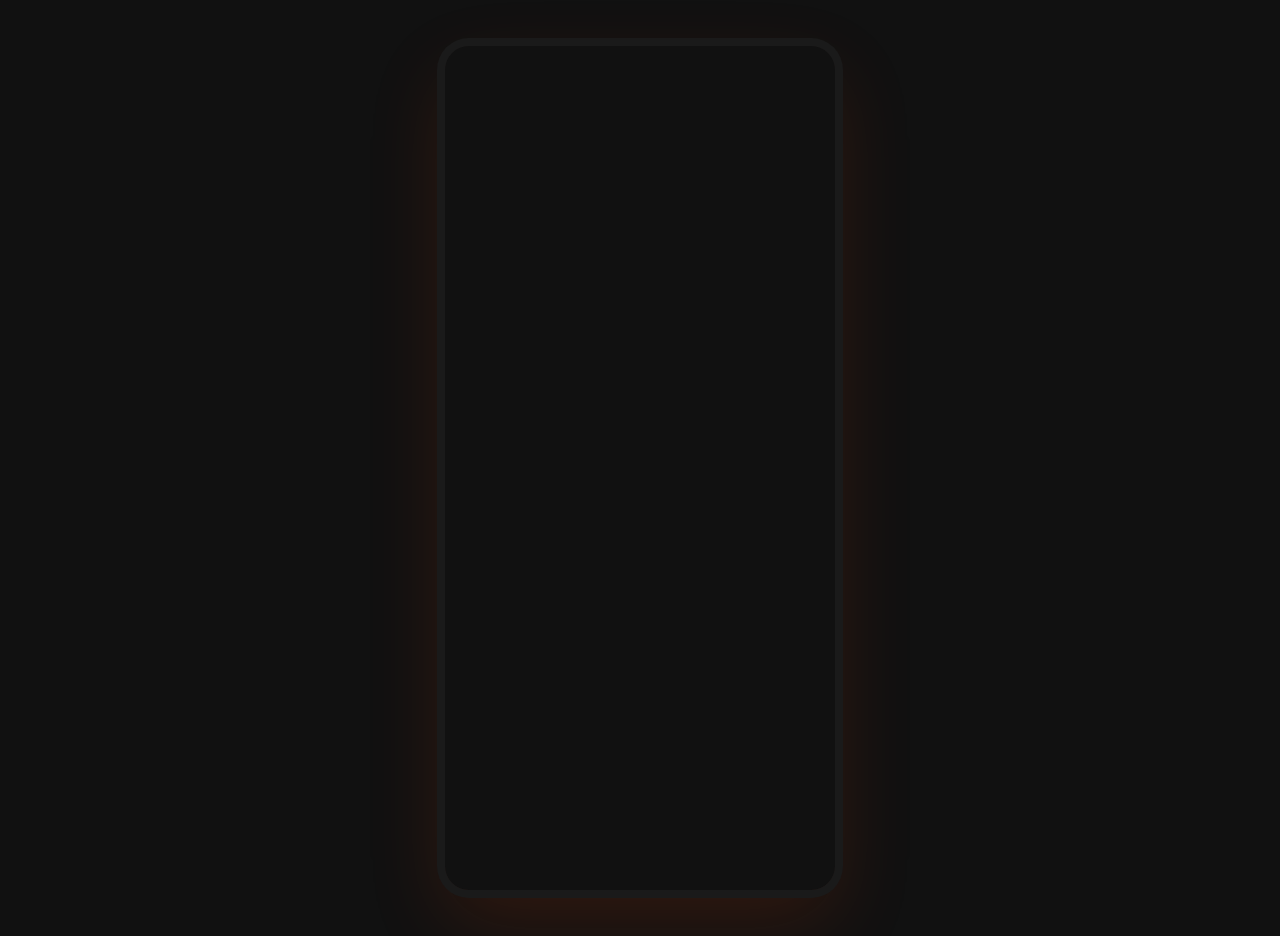
<file: index.html>
<!DOCTYPE html>

<html lang="en">
<head>
<meta charset="UTF-8">
<meta name="viewport" content="width=device-width, initial-scale=1.0, maximum-scale=1.0, user-scalable=no">
<title>UrbanDrip Thrift</title>
<link href="https://fonts.googleapis.com/css2?family=Bebas+Neue&family=Space+Grotesk:wght@400;500;600;700&family=DM+Mono:wght@400;500&display=swap" rel="stylesheet">
<style>
:root {
  --bg: #060606;
  --s1: #0f0f0f;
  --s2: #161616;
  --s3: #1e1e1e;
  --border: #1f1f1f;
  --border2: #2d2d2d;
  --rust: #e8440a;
  --rust2: #ff6235;
  --cream: #f0ead8;
  --muted: #4a4a4a;
  --muted2: #777;
  --muted3: #aaa;
  --green: #22c55e;
  --yellow: #eab308;
  --blue: #3b82f6;
  --red: #ef4444;
}

- { margin: 0; padding: 0; box-sizing: border-box; -webkit-tap-highlight-color: transparent; }

body {
min-height: 100vh;
background: #111;
color: #fff;
font-family: ‘Space Grotesk’, sans-serif;
}

.ud-root {
min-height: 100vh;
background: #111;
display: flex;
justify-content: center;
align-items: center;
padding: 10px;
}

.phone {
width: min(390px, 100vw);
height: min(100vh, 844px);
background: var(–bg);
position: relative;
overflow: hidden;
display: flex;
flex-direction: column;
border-radius: 24px;
box-shadow: 0 0 0 8px #1a1a1a, 0 30px 80px rgba(232, 68, 10, 0.15);
}

.screen {
display: flex;
flex-direction: column;
height: 100%;
overflow: hidden;
position: absolute;
inset: 0;
animation: pop 0.2s ease;
}
@keyframes pop { from { opacity: 0; transform: translateY(5px); } to { opacity: 1; transform: none; } }

.sb {
display: flex;
justify-content: space-between;
align-items: center;
padding: 14px 20px 0;
font-size: 12px;
font-weight: 600;
flex-shrink: 0;
}
.sb-time { font-family: ‘DM Mono’, monospace; font-size: 13px; }

.nav {
position: absolute;
bottom: 0;
left: 0;
right: 0;
background: rgba(6,6,6,0.96);
border-top: 1px solid var(–border);
display: flex;
z-index: 100;
padding: 6px 0 10px;
backdrop-filter: blur(12px);
}
.ni {
flex: 1;
display: flex;
flex-direction: column;
align-items: center;
padding: 8px 0 3px;
cursor: pointer;
gap: 4px;
color: var(–muted2);
font-size: 8px;
font-weight: 700;
letter-spacing: 0.08em;
text-transform: uppercase;
background: none;
border: none;
position: relative;
}
.ni.on { color: var(–rust); }
.ni svg { width: 20px; height: 20px; stroke-width: 1.8; }
.ndot {
position: absolute;
top: 5px;
right: calc(50% - 16px);
width: 5px;
height: 5px;
border-radius: 50%;
background: var(–rust2);
}

.sa {
flex: 1;
overflow-y: auto;
overflow-x: hidden;
padding-bottom: 80px;
scrollbar-width: none;
}
.sa::-webkit-scrollbar { display: none; }

.topbar {
display: flex;
align-items: center;
justify-content: space-between;
padding: 6px 20px 14px;
flex-shrink: 0;
}
.logo { font-family: ‘Bebas Neue’, sans-serif; font-size: 30px; letter-spacing: 0.04em; }
.logo em { color: var(–rust); font-style: normal; }

.ibtn {
width: 36px;
height: 36px;
background: var(–s2);
border-radius: 50%;
display: flex;
align-items: center;
justify-content: center;
cursor: pointer;
border: 1px solid var(–border);
font-size: 15px;
flex-shrink: 0;
}

.sec-lbl {
font-size: 10px;
font-weight: 700;
letter-spacing: 0.2em;
text-transform: uppercase;
color: var(–muted2);
padding: 0 20px;
margin-bottom: 12px;
}
.sec-row {
display: flex;
justify-content: space-between;
align-items: center;
padding: 0 20px;
margin-bottom: 12px;
}
.sec-row .sec-lbl { padding: 0; margin: 0; }
.see-all { font-size: 11px; color: var(–rust); font-weight: 700; cursor: pointer; }

.hero {
margin: 0 20px 20px;
border-radius: 16px;
padding: 24px 20px;
position: relative;
overflow: hidden;
}
.hero-o { background: linear-gradient(135deg, #140600, #3a1000, #140600); border: 1px solid rgba(232,68,10,0.2); }
.hero-c { background: linear-gradient(135deg, #000916, #001a40, #000916); border: 1px solid rgba(59,130,246,0.2); }
.hero-shop { background: linear-gradient(135deg, #0a0a0a, #1a0500, #0a0a0a); border: 1px solid rgba(232,68,10,0.3); }
.hero::before {
content: ‘DRIP’;
position: absolute;
right: -14px;
bottom: -24px;
font-family: ‘Bebas Neue’, sans-serif;
font-size: 130px;
color: rgba(255,255,255,0.04);
pointer-events: none;
line-height: 1;
}
.htag {
font-size: 9px;
font-weight: 700;
letter-spacing: 0.22em;
text-transform: uppercase;
margin-bottom: 8px;
position: relative;
}
.htag-o { color: var(–rust); }
.htag-c { color: var(–blue); }
.htag-s { color: var(–rust2); }
.hero h2 {
font-family: ‘Bebas Neue’, sans-serif;
font-size: 36px;
line-height: 0.95;
color: var(–cream);
margin-bottom: 12px;
position: relative;
}
.hero p {
font-size: 12px;
color: rgba(240,234,216,0.5);
line-height: 1.6;
margin-bottom: 18px;
position: relative;
}
.hbtn {
font-family: ‘Space Grotesk’, sans-serif;
font-size: 11px;
font-weight: 700;
letter-spacing: 0.12em;
text-transform: uppercase;
border: none;
border-radius: 8px;
padding: 10px 18px;
cursor: pointer;
position: relative;
}
.hbtn-o { background: var(–rust); color: #fff; }
.hbtn-c { background: var(–blue); color: #fff; }
.hbtn-s { background: var(–rust); color: #fff; }

.stats4 { display: grid; grid-template-columns: repeat(4, 1fr); gap: 8px; padding: 0 20px; margin-bottom: 20px; }
.stats3 { display: grid; grid-template-columns: repeat(3, 1fr); gap: 8px; padding: 0 20px; margin-bottom: 20px; }
.stats2 { display: grid; grid-template-columns: 1fr 1fr; gap: 10px; padding: 0 20px; margin-bottom: 20px; }
.stat {
background: var(–s1);
border-radius: 10px;
padding: 12px 8px;
border: 1px solid var(–border);
text-align: center;
}
.sv { font-family: ‘Bebas Neue’, sans-serif; font-size: 26px; color: var(–rust); line-height: 1; }
.sl {
font-size: 9px;
color: var(–muted2);
font-weight: 700;
letter-spacing: 0.1em;
text-transform: uppercase;
margin-top: 3px;
}

.alert-box {
margin: 0 20px 20px;
background: rgba(239,68,68,0.07);
border: 1px solid rgba(239,68,68,0.2);
border-radius: 16px;
padding: 14px 16px;
display: flex;
align-items: center;
gap: 12px;
}
.ab-title { font-size: 13px; font-weight: 700; color: var(–red); margin-bottom: 2px; }
.ab-sub { font-size: 11px; color: var(–muted2); }
.ab-btn {
background: var(–red);
color: #fff;
border: none;
border-radius: 8px;
padding: 9px 14px;
font-family: ‘Space Grotesk’, sans-serif;
font-size: 11px;
font-weight: 700;
cursor: pointer;
flex-shrink: 0;
}

.litem {
display: flex;
align-items: center;
gap: 12px;
background: var(–s1);
border-radius: 12px;
padding: 12px;
margin: 0 20px 8px;
border: 1px solid var(–border);
cursor: pointer;
}
.li-thumb {
width: 52px;
height: 52px;
border-radius: 8px;
background: var(–s3);
flex-shrink: 0;
display: flex;
align-items: center;
justify-content: center;
font-size: 22px;
overflow: hidden;
}
.li-thumb img { width: 100%; height: 100%; object-fit: cover; }
.li-info { flex: 1; min-width: 0; }
.li-brand { font-size: 9px; font-weight: 700; letter-spacing: 0.14em; text-transform: uppercase; color: var(–rust); }
.li-name { font-size: 13px; font-weight: 600; }
.li-sub { font-size: 11px; color: var(–muted2); margin-top: 1px; }
.li-right { text-align: right; flex-shrink: 0; }
.li-price { font-family: ‘Bebas Neue’, sans-serif; font-size: 18px; }

.shop-grid {
display: grid;
grid-template-columns: 1fr 1fr;
gap: 10px;
padding: 0 20px;
margin-bottom: 14px;
}
.shop-card {
background: var(–s1);
border-radius: 14px;
border: 1px solid var(–border);
overflow: hidden;
cursor: pointer;
transition: transform 0.2s, border-color 0.2s;
}
.shop-card:active { transform: scale(0.97); }
.shop-card.interested { border-color: var(–green); }
.shop-img {
aspect-ratio: 1;
background: var(–s3);
display: flex;
align-items: center;
justify-content: center;
font-size: 42px;
position: relative;
overflow: hidden;
}
.shop-img img { width: 100%; height: 100%; object-fit: cover; }
.shop-tag {
position: absolute;
top: 8px;
left: 8px;
background: rgba(0,0,0,0.7);
backdrop-filter: blur(8px);
color: #fff;
font-size: 8px;
font-weight: 700;
padding: 3px 7px;
border-radius: 4px;
letter-spacing: 0.06em;
}
.shop-int-badge {
position: absolute;
top: 8px;
right: 8px;
background: var(–green);
color: #fff;
font-size: 9px;
font-weight: 700;
padding: 3px 7px;
border-radius: 100px;
}
.shop-body { padding: 10px 12px 12px; }
.shop-brand { font-size: 8px; font-weight: 700; letter-spacing: 0.14em; text-transform: uppercase; color: var(–rust); }
.shop-name { font-size: 12px; font-weight: 600; margin: 2px 0 4px; line-height: 1.2; min-height: 28px; }
.shop-row { display: flex; justify-content: space-between; align-items: center; }
.shop-price { font-family: ‘Bebas Neue’, sans-serif; font-size: 20px; color: var(–cream); }
.shop-size { font-size: 9px; color: var(–muted2); font-weight: 600; }
.shop-btn {
width: 100%;
margin-top: 8px;
background: var(–rust);
color: #fff;
border: none;
border-radius: 8px;
padding: 8px;
font-family: ‘Space Grotesk’, sans-serif;
font-size: 10px;
font-weight: 700;
letter-spacing: 0.06em;
cursor: pointer;
text-transform: uppercase;
}
.shop-btn.done {
background: rgba(34,197,94,0.15);
color: var(–green);
border: 1px solid rgba(34,197,94,0.3);
}

.cat-chips {
display: flex;
gap: 8px;
overflow-x: auto;
padding: 0 20px 14px;
scrollbar-width: none;
}
.cat-chips::-webkit-scrollbar { display: none; }
.cat-chip {
padding: 8px 14px;
background: var(–s2);
color: var(–muted2);
border: 1px solid var(–border);
border-radius: 100px;
font-size: 11px;
font-weight: 700;
white-space: nowrap;
cursor: pointer;
text-transform: capitalize;
flex-shrink: 0;
}
.cat-chip.on {
background: var(–rust);
color: #fff;
border-color: var(–rust);
}

.search-wrap { padding: 0 20px 14px; }
.search-input {
position: relative;
}
.search-input input {
width: 100%;
background: var(–s2);
border: 1px solid var(–border2);
border-radius: 10px;
padding: 13px 40px 13px 14px;
color: #fff;
font-family: ‘Space Grotesk’, sans-serif;
font-size: 14px;
outline: none;
}
.search-input input:focus { border-color: var(–rust); }
.search-clear {
position: absolute;
right: 12px;
top: 50%;
transform: translateY(-50%);
cursor: pointer;
color: var(–muted2);
font-size: 18px;
padding: 4px;
}
.search-meta {
font-size: 10px;
color: var(–muted2);
margin-top: 8px;
letter-spacing: 0.1em;
}

.inv-tabs {
display: flex;
background: var(–s2);
border-radius: 12px;
margin: 0 20px 16px;
padding: 3px;
border: 1px solid var(–border);
}
.itab {
flex: 1;
padding: 8px 4px;
text-align: center;
font-size: 10px;
font-weight: 700;
border-radius: 8px;
cursor: pointer;
color: var(–muted2);
position: relative;
background: none;
border: none;
}
.itab.on { background: var(–rust); color: #fff; }
.cnt {
position: absolute;
top: 2px;
right: 4px;
font-size: 8px;
font-weight: 700;
width: 14px;
height: 14px;
border-radius: 50%;
display: flex;
align-items: center;
justify-content: center;
}
.cy2 { background: var(–yellow); color: #000; }
.cg2 { background: var(–green); color: #fff; }
.cr2 { background: var(–red); color: #fff; }

.icard {
background: var(–s1);
border-radius: 16px;
margin: 0 20px 10px;
border: 1px solid var(–border);
overflow: hidden;
}
.icard.warn { border-color: rgba(239,68,68,0.3); }
.ic-top { display: flex; align-items: center; gap: 12px; padding: 12px; }
.ic-img {
width: 56px;
height: 56px;
border-radius: 10px;
background: var(–s3);
flex-shrink: 0;
display: flex;
align-items: center;
justify-content: center;
font-size: 24px;
overflow: hidden;
}
.ic-img img { width: 100%; height: 100%; object-fit: cover; }
.ic-name { font-size: 13px; font-weight: 700; margin-bottom: 2px; }
.ic-sub { font-size: 11px; color: var(–muted2); }
.ic-price { font-family: ‘Bebas Neue’, sans-serif; font-size: 20px; }
.ic-days { font-size: 10px; color: var(–muted2); margin-top: 2px; text-align: right; }
.ic-days.red { color: var(–red); }
.ic-actions { display: flex; gap: 7px; padding: 0 12px 12px; }
.ia {
flex: 1;
padding: 9px 6px;
border-radius: 8px;
font-family: ‘Space Grotesk’, sans-serif;
font-size: 10px;
font-weight: 700;
cursor: pointer;
border: none;
text-align: center;
}
.ia-sold { background: rgba(34,197,94,0.1); color: var(–green); border: 1px solid rgba(34,197,94,0.25); }
.ia-ret { background: rgba(239,68,68,0.1); color: var(–red); border: 1px solid rgba(239,68,68,0.25); }
.ia-low { background: rgba(234,179,8,0.1); color: var(–yellow); border: 1px solid rgba(234,179,8,0.25); }
.ia-msg { background: rgba(59,130,246,0.1); color: var(–blue); border: 1px solid rgba(59,130,246,0.25); }

.lc { padding: 0 12px 10px; }
.lc-track { display: flex; align-items: center; margin-bottom: 6px; }
.lcd {
width: 8px;
height: 8px;
border-radius: 50%;
background: var(–border2);
border: 1.5px solid var(–border2);
flex-shrink: 0;
}
.lcd.done { background: var(–rust); border-color: var(–rust); }
.lcd.cur { background: var(–rust); border-color: var(–rust); box-shadow: 0 0 6px var(–rust); }
.lcd.warn { background: var(–red); border-color: var(–red); }
.lcd.ok { background: var(–green); border-color: var(–green); }
.lcl { flex: 1; height: 2px; background: var(–border); }
.lcl.done { background: var(–rust); }
.lcl.ok { background: var(–green); }
.lcl.warn { background: rgba(239,68,68,0.3); }
.lc-lbls {
display: flex;
justify-content: space-between;
font-size: 8px;
color: var(–muted);
font-weight: 700;
letter-spacing: 0.05em;
text-transform: uppercase;
}

.qi {
background: var(–s1);
border-radius: 16px;
margin: 0 20px 14px;
border: 1px solid var(–border);
overflow: hidden;
}
.qi-top { display: flex; gap: 12px; padding: 14px; }
.qi-photo {
width: 64px;
height: 64px;
border-radius: 10px;
background: var(–s3);
flex-shrink: 0;
display: flex;
align-items: center;
justify-content: center;
font-size: 28px;
overflow: hidden;
}
.qi-photo img { width: 100%; height: 100%; object-fit: cover; }
.qi-from { font-size: 9px; font-weight: 700; letter-spacing: 0.12em; text-transform: uppercase; color: var(–muted2); margin-bottom: 2px; }
.qi-name { font-size: 15px; font-weight: 700; margin-bottom: 2px; }
.qi-meta { font-size: 11px; color: var(–muted2); }
.qi-when { font-size: 10px; color: var(–yellow); font-weight: 700; margin-top: 3px; }
.qi-imgs { display: flex; gap: 6px; padding: 0 14px 12px; overflow-x: auto; scrollbar-width: none; }
.qi-imgs::-webkit-scrollbar { display: none; }
.qi-thumb {
width: 62px;
height: 62px;
border-radius: 8px;
flex-shrink: 0;
border: 1px solid var(–border);
background: var(–s3);
overflow: hidden;
}
.qi-thumb img { width: 100%; height: 100%; object-fit: cover; }
.qi-send {
margin: 0 14px 12px;
background: var(–s2);
border-radius: 8px;
padding: 9px 12px;
font-size: 11px;
color: var(–muted2);
border: 1px solid var(–border);
}
.qi-send strong { color: #fff; }
.crit-wrap { padding: 0 14px 10px; }
.crit-row {
display: flex;
align-items: center;
justify-content: space-between;
padding: 9px 0;
border-bottom: 1px solid var(–border);
}
.crit-row:last-child { border: none; }
.crit-l { font-size: 13px; font-weight: 500; }
.tog {
width: 42px;
height: 23px;
background: var(–border2);
border-radius: 12px;
position: relative;
cursor: pointer;
flex-shrink: 0;
border: none;
transition: background 0.2s;
}
.tog.on { background: var(–green); }
.tog-knob {
position: absolute;
left: 3px;
top: 3px;
width: 17px;
height: 17px;
background: #fff;
border-radius: 50%;
transition: left 0.2s;
box-shadow: 0 1px 3px rgba(0,0,0,0.3);
}
.tog.on .tog-knob { left: 22px; }

.q-score {
margin: 0 14px 12px;
display: flex;
align-items: center;
gap: 10px;
}
.qs-lbl { font-size: 10px; color: var(–muted2); font-weight: 600; flex-shrink: 0; }
.qs-bar {
flex: 1;
height: 4px;
background: var(–border);
border-radius: 2px;
overflow: hidden;
}
.qs-fill { height: 100%; border-radius: 2px; transition: width 0.3s, background 0.3s; }
.qs-pct { font-size: 11px; font-weight: 700; flex-shrink: 0; min-width: 32px; text-align: right; font-family: ‘DM Mono’, monospace; }

.vrow { display: flex; gap: 8px; padding: 0 14px 14px; }
.vbtn {
flex: 1;
padding: 12px 8px;
border-radius: 10px;
font-family: ‘Space Grotesk’, sans-serif;
font-size: 12px;
font-weight: 700;
cursor: pointer;
border: none;
}
.vrej { background: rgba(239,68,68,0.1); color: var(–red); border: 1px solid rgba(239,68,68,0.25); }
.vacc { background: rgba(34,197,94,0.1); color: var(–green); border: 1px solid rgba(34,197,94,0.25); }

.earn-card {
margin: 0 20px 20px;
border-radius: 16px;
padding: 22px;
text-align: center;
position: relative;
overflow: hidden;
color: #fff;
}
.earn-o { background: linear-gradient(135deg, var(–rust), var(–rust2)); }
.earn-c { background: linear-gradient(135deg, #1d4ed8, var(–blue)); }
.earn-card::before {
content: ‘₨’;
position: absolute;
right: -10px;
bottom: -20px;
font-family: ‘Bebas Neue’, sans-serif;
font-size: 120px;
color: rgba(255,255,255,0.07);
pointer-events: none;
}
.earn-lbl { font-size: 10px; font-weight: 700; letter-spacing: 0.18em; text-transform: uppercase; opacity: 0.75; margin-bottom: 5px; }
.earn-amt { font-family: ‘Bebas Neue’, sans-serif; font-size: 52px; line-height: 1; }
.earn-sub { font-size: 11px; opacity: 0.65; margin-top: 5px; }
.earn-row { display: flex; gap: 10px; margin: 12px 0 0; }
.em { flex: 1; background: rgba(255,255,255,0.14); border-radius: 10px; padding: 10px; text-align: center; }
.em-v { font-family: ‘Bebas Neue’, sans-serif; font-size: 22px; line-height: 1; }
.em-l { font-size: 9px; opacity: 0.65; font-weight: 700; letter-spacing: 0.06em; margin-top: 2px; }

.deal-card {
background: var(–s1);
border-radius: 16px;
padding: 14px;
margin: 0 20px 10px;
border: 1px solid var(–border);
}
.dc-top { display: flex; gap: 10px; align-items: center; margin-bottom: 10px; }
.dc-img {
width: 44px;
height: 44px;
border-radius: 8px;
background: var(–s3);
flex-shrink: 0;
display: flex;
align-items: center;
justify-content: center;
font-size: 20px;
overflow: hidden;
}
.dc-img img { width: 100%; height: 100%; object-fit: cover; }
.dc-name { font-size: 13px; font-weight: 700; }
.dc-from { font-size: 11px; color: var(–muted2); }
.dc-badge { margin-left: auto; font-size: 9px; font-weight: 700; padding: 4px 9px; border-radius: 6px; flex-shrink: 0; }
.dbs { background: rgba(34,197,94,0.12); color: var(–green); }
.dba { background: rgba(234,179,8,0.12); color: var(–yellow); }
.dbr { background: rgba(239,68,68,0.12); color: var(–red); }

.sbar { height: 4px; background: var(–border); border-radius: 2px; overflow: hidden; margin-bottom: 5px; }
.sfill { height: 100%; background: var(–rust); border-radius: 2px; }
.sfill-b { height: 100%; background: var(–blue); border-radius: 2px; }
.slbls { display: flex; justify-content: space-between; font-size: 10px; margin-bottom: 3px; }
.sm-r { color: var(–rust); font-weight: 700; }
.sm-b { color: var(–blue); font-weight: 700; }
.sth { color: var(–muted2); }
.snote { font-size: 10px; color: var(–muted); }

.mi-card {
background: var(–s1);
border-radius: 16px;
margin: 0 20px 10px;
border: 1px solid var(–border);
overflow: hidden;
}
.mi-top { display: flex; align-items: center; gap: 12px; padding: 12px; }
.mi-img {
width: 56px;
height: 56px;
border-radius: 10px;
background: var(–s3);
flex-shrink: 0;
display: flex;
align-items: center;
justify-content: center;
font-size: 24px;
overflow: hidden;
}
.mi-img img { width: 100%; height: 100%; object-fit: cover; }
.mi-name { font-size: 13px; font-weight: 700; margin-bottom: 1px; }
.mi-sub { font-size: 11px; color: var(–muted2); }
.mi-status { margin-left: auto; flex-shrink: 0; }
.spill { font-size: 9px; font-weight: 700; padding: 4px 10px; border-radius: 100px; text-transform: uppercase; letter-spacing: 0.06em; }
.sp-pend { background: rgba(234,179,8,0.15); color: var(–yellow); }
.sp-list { background: rgba(59,130,246,0.15); color: var(–blue); }
.sp-sold { background: rgba(34,197,94,0.15); color: var(–green); }
.sp-ret { background: rgba(239,68,68,0.15); color: var(–red); }
.mi-lc { padding: 0 12px 12px; }
.mi-note { padding: 0 12px 12px; font-size: 11px; color: var(–muted2); }

.notif-list { padding: 0 20px; }
.nitem {
display: flex;
gap: 12px;
padding: 14px;
background: var(–s1);
border-radius: 12px;
margin-bottom: 8px;
border: 1px solid var(–border);
position: relative;
}
.nitem.unread { border-color: rgba(232,68,10,0.25); }
.nitem.unread::before {
content: ‘’;
position: absolute;
left: 0;
top: 0;
bottom: 0;
width: 3px;
background: var(–rust);
border-radius: 12px 0 0 12px;
}
.ni-ico {
width: 38px;
height: 38px;
border-radius: 50%;
display: flex;
align-items: center;
justify-content: center;
font-size: 17px;
flex-shrink: 0;
}
.ico-ret { background: rgba(239,68,68,0.15); }
.ico-sold { background: rgba(34,197,94,0.15); }
.ico-pend { background: rgba(234,179,8,0.15); }
.ico-buy { background: rgba(232,68,10,0.15); }
.ni-title { font-size: 13px; font-weight: 700; margin-bottom: 2px; }
.ni-sub { font-size: 11px; color: var(–muted2); line-height: 1.4; }
.ni-time { font-size: 10px; color: var(–muted); margin-top: 4px; }
.ni-act { display: inline-block; margin-top: 7px; font-size: 11px; font-weight: 700; color: var(–rust); cursor: pointer; }

.badge-pill { background: var(–rust); color: #fff; font-size: 10px; font-weight: 700; padding: 5px 12px; border-radius: 100px; }
.rbadge {
padding: 3px 10px;
border-radius: 100px;
font-size: 10px;
font-weight: 700;
letter-spacing: 0.06em;
display: inline-flex;
align-items: center;
gap: 4px;
}
.rb-o { background: rgba(232,68,10,0.12); color: var(–rust); border: 1px solid rgba(232,68,10,0.25); }
.rb-c { background: rgba(59,130,246,0.12); color: var(–blue); border: 1px solid rgba(59,130,246,0.25); }
.rb-g { background: rgba(34,197,94,0.12); color: var(–green); }

.fl { margin-bottom: 14px; }
.fl label {
font-size: 10px;
font-weight: 700;
letter-spacing: 0.14em;
text-transform: uppercase;
color: var(–muted2);
display: block;
margin-bottom: 7px;
}
.fi {
width: 100%;
background: var(–s2);
border: 1px solid var(–border2);
border-radius: 10px;
padding: 13px 14px;
color: #fff;
font-family: ‘Space Grotesk’, sans-serif;
font-size: 14px;
outline: none;
appearance: none;
}
.fi:focus { border-color: var(–rust); }
.fi::placeholder { color: var(–muted); }

.btn {
width: 100%;
border: none;
border-radius: 14px;
padding: 15px;
font-family: ‘Space Grotesk’, sans-serif;
font-size: 14px;
font-weight: 700;
cursor: pointer;
margin-bottom: 10px;
letter-spacing: 0.06em;
}
.btn-rust { background: var(–rust); color: #fff; }
.btn-blue { background: var(–blue); color: #fff; }
.btn-green { background: var(–green); color: #fff; }
.btn-wa { background: #25d366; color: #fff; }
.btn-ig { background: linear-gradient(45deg, #f09433, #e6683c, #dc2743, #cc2366, #bc1888); color: #fff; }
.btn-ghost { background: transparent; border: 1px solid var(–border2); color: var(–muted2); }

.login-wrap {
padding: 48px 24px 40px;
display: flex;
flex-direction: column;
align-items: center;
flex: 1;
overflow-y: auto;
scrollbar-width: none;
}
.login-wrap::-webkit-scrollbar { display: none; }
.tagline {
font-size: 10px;
color: var(–muted2);
letter-spacing: 0.2em;
text-transform: uppercase;
margin-bottom: 44px;
}
.notice-box {
background: rgba(232,68,10,0.08);
border: 1px solid rgba(232,68,10,0.2);
border-radius: 14px;
padding: 14px 16px;
margin-bottom: 24px;
width: 100%;
}
.nb-title { font-size: 11px; font-weight: 700; color: var(–rust); margin-bottom: 4px; }
.nb-body { font-size: 11px; color: var(–muted3); line-height: 1.6; }
.form-wrap { width: 100%; }
.slot {
width: 40px;
height: 40px;
border-radius: 50%;
display: flex;
align-items: center;
justify-content: center;
font-size: 14px;
font-weight: 700;
border: 2px solid var(–border2);
color: var(–muted);
font-family: ‘DM Mono’, monospace;
}
.slot.done { background: var(–rust); border-color: var(–rust); color: #fff; }
.slot.cur { border-color: var(–rust); color: var(–rust); animation: pulse 2s infinite; }
@keyframes pulse {
0%,100% { box-shadow: 0 0 0 0 rgba(232,68,10,0.3); }
50% { box-shadow: 0 0 0 8px rgba(232,68,10,0); }
}

.con-hdr { padding: 8px 20px 16px; flex-shrink: 0; }
.con-hdr h1 { font-family: ‘Bebas Neue’, sans-serif; font-size: 34px; color: var(–cream); margin-bottom: 3px; }
.con-hdr p { font-size: 12px; color: var(–muted2); }

.who-grid {
display: grid;
grid-template-columns: 1fr 1fr;
gap: 10px;
padding: 0 20px;
margin-bottom: 20px;
}
.who-card {
padding: 16px 12px;
background: var(–s2);
border: 1.5px solid var(–border2);
border-radius: 16px;
cursor: pointer;
text-align: center;
}
.who-card.on { border-color: var(–rust); background: rgba(232,68,10,0.07); }
.wc-icon { font-size: 26px; margin-bottom: 6px; }
.wc-title { font-size: 13px; font-weight: 700; margin-bottom: 2px; }
.wc-sub { font-size: 10px; color: var(–muted2); }

.acc {
margin: 0 20px 12px;
background: var(–s1);
border: 1px solid var(–border);
border-radius: 14px;
overflow: hidden;
}
.acc-btn {
width: 100%;
display: flex;
align-items: center;
gap: 10px;
padding: 14px 16px;
background: transparent;
border: none;
color: #fff;
cursor: pointer;
text-align: left;
}
.acc-slot {
width: 24px;
height: 24px;
border-radius: 50%;
background: var(–s3);
color: var(–muted2);
display: flex;
align-items: center;
justify-content: center;
font-size: 11px;
font-weight: 700;
font-family: ‘DM Mono’, monospace;
flex-shrink: 0;
}
.acc-slot.done { background: var(–green); color: #fff; }
.acc-title { flex: 1; font-size: 13px; font-weight: 700; letter-spacing: 0.04em; text-transform: uppercase; }
.acc-status { font-size: 10px; color: var(–muted); font-weight: 600; }
.acc-status.done { color: var(–green); }
.acc-arrow { font-size: 14px; color: var(–muted2); font-family: ‘DM Mono’, monospace; }
.acc-body { border-top: 1px solid var(–border); padding: 14px 0 4px; }

.pcard {
background: var(–s2);
border: 1px solid var(–border);
border-radius: 16px;
overflow: hidden;
margin: 0 16px 12px;
}
.pcard-top { display: flex; align-items: center; gap: 12px; padding: 14px; }
.pav {
width: 50px;
height: 50px;
border-radius: 50%;
background: var(–s3);
border: 2px solid var(–border2);
display: flex;
align-items: center;
justify-content: center;
font-size: 20px;
flex-shrink: 0;
}
.pcard-name { font-size: 14px; font-weight: 700; }
.pcard-type { font-size: 10px; color: var(–rust); font-weight: 700; letter-spacing: 0.08em; text-transform: uppercase; }
.pcard-fields { border-top: 1px solid var(–border); }
.pf {
display: flex;
align-items: center;
gap: 10px;
padding: 11px 14px;
border-bottom: 1px solid var(–border);
}
.pf:last-child { border: none; }
.pf input {
flex: 1;
background: transparent;
border: none;
color: #fff;
font-family: ‘Space Grotesk’, sans-serif;
font-size: 13px;
outline: none;
}
.pf input::placeholder { color: var(–muted); }

.photo-grid {
display: grid;
grid-template-columns: 2fr 1fr 1fr;
grid-template-rows: 1fr 1fr;
gap: 8px;
padding: 0 16px;
height: 210px;
margin-bottom: 8px;
}
.pslot {
background: var(–s2);
border: 1.5px dashed var(–border2);
border-radius: 10px;
display: flex;
flex-direction: column;
align-items: center;
justify-content: center;
cursor: pointer;
position: relative;
overflow: hidden;
}
.pslot.main-s { grid-row: span 2; }
.pslot.filled { border-style: solid; border-color: var(–rust); }
.psi { font-size: 18px; opacity: 0.3; margin-bottom: 3px; }
.psi.on { opacity: 1; color: var(–rust); }
.psl { font-size: 8px; color: var(–muted); font-weight: 700; letter-spacing: 0.1em; }
.psl.on { color: var(–rust); }
.mbadge {
position: absolute;
top: 7px;
left: 7px;
background: var(–rust);
color: #fff;
font-size: 8px;
font-weight: 700;
padding: 2px 7px;
border-radius: 4px;
z-index: 1;
}
.pslot img {
position: absolute;
inset: 0;
width: 100%;
height: 100%;
object-fit: cover;
}
.px-remove {
position: absolute;
top: 5px;
right: 5px;
background: rgba(0,0,0,0.8);
border-radius: 50%;
width: 20px;
height: 20px;
display: flex;
align-items: center;
justify-content: center;
font-size: 10px;
z-index: 2;
cursor: pointer;
color: #fff;
}
.photo-note {
font-size: 10px;
color: var(–muted);
text-align: center;
padding: 6px 20px 0;
line-height: 1.5;
margin-bottom: 18px;
}

.cond-sel { display: flex; gap: 6px; }
.cb {
flex: 1;
padding: 9px 4px;
background: var(–s2);
border: 1px solid var(–border);
border-radius: 8px;
text-align: center;
cursor: pointer;
}
.cb.on { border-color: var(–rust); background: rgba(232,68,10,0.1); }
.cb-n { font-family: ‘Bebas Neue’, sans-serif; font-size: 20px; line-height: 1; }
.cb-l { font-size: 8px; color: var(–muted); font-weight: 600; }

.pickup-box {
margin: 0 16px 12px;
background: rgba(232,68,10,0.06);
border: 1px solid rgba(232,68,10,0.18);
border-radius: 16px;
padding: 14px;
}
.pb-head {
font-size: 10px;
font-weight: 700;
letter-spacing: 0.14em;
text-transform: uppercase;
color: var(–rust);
margin-bottom: 12px;
}
.pb-opts { display: flex; flex-direction: column; gap: 9px; }
.pbopt { display: flex; align-items: flex-start; gap: 10px; cursor: pointer; }
.pb-radio {
width: 17px;
height: 17px;
border-radius: 50%;
border: 2px solid var(–border2);
flex-shrink: 0;
margin-top: 1px;
display: flex;
align-items: center;
justify-content: center;
}
.pb-radio.on { border-color: var(–rust); }
.pb-radio.on::after {
content: ‘’;
width: 7px;
height: 7px;
border-radius: 50%;
background: var(–rust);
}
.pb-lbl { font-size: 12px; font-weight: 600; }
.pb-desc { font-size: 10px; color: var(–muted2); }

.suc-wrap {
flex: 1;
display: flex;
flex-direction: column;
align-items: center;
justify-content: center;
padding: 36px 24px;
text-align: center;
overflow-y: auto;
}
.suc-icon { font-size: 68px; margin-bottom: 18px; animation: bounce 0.5s ease; }
@keyframes bounce {
0%,100% { transform: scale(1); }
50% { transform: scale(1.15); }
}
.suc-title { font-family: ‘Bebas Neue’, sans-serif; font-size: 40px; margin-bottom: 7px; }
.suc-sub { font-size: 13px; color: var(–muted2); line-height: 1.6; max-width: 270px; margin-bottom: 26px; }
.suc-card {
background: var(–s1);
border: 1px solid var(–border);
border-radius: 16px;
padding: 18px;
width: 100%;
max-width: 310px;
margin-bottom: 22px;
text-align: left;
}
.sr {
display: flex;
justify-content: space-between;
padding: 7px 0;
border-bottom: 1px solid var(–border);
font-size: 12px;
}
.sr:last-child { border: none; }
.sk { color: var(–muted2); }
.sv2 { font-weight: 700; }

.empty { text-align: center; padding: 44px 24px; }
.ei { font-size: 50px; margin-bottom: 12px; }
.et { font-family: ‘Bebas Neue’, sans-serif; font-size: 24px; color: var(–muted2); margin-bottom: 6px; }
.es { font-size: 12px; color: var(–muted); line-height: 1.6; }

.modal-ov {
position: absolute;
inset: 0;
background: rgba(0,0,0,0.88);
z-index: 500;
display: flex;
align-items: flex-end;
justify-content: center;
border-radius: 24px;
overflow: hidden;
animation: mfade 0.18s ease;
}
@keyframes mfade { from { opacity: 0; } to { opacity: 1; } }
.modal {
background: var(–s1);
border-radius: 20px 20px 0 0;
width: 100%;
padding: 18px 20px 36px;
border-top: 1px solid var(–border);
max-height: 85%;
overflow-y: auto;
animation: slideup 0.25s ease;
}
@keyframes slideup { from { transform: translateY(100%); } to { transform: none; } }
.mhandle {
width: 36px;
height: 4px;
background: var(–border2);
border-radius: 2px;
margin: 0 auto 18px;
}
.mtitle { font-family: ‘Bebas Neue’, sans-serif; font-size: 28px; margin-bottom: 4px; }
.msub { font-size: 12px; color: var(–muted2); margin-bottom: 18px; line-height: 1.5; }

.buy-hero {
width: 100%;
aspect-ratio: 1.2;
border-radius: 14px;
background: var(–s2);
display: flex;
align-items: center;
justify-content: center;
font-size: 80px;
margin-bottom: 14px;
overflow: hidden;
}
.buy-hero img { width: 100%; height: 100%; object-fit: cover; }
.buy-meta {
background: var(–s2);
border: 1px solid var(–border);
border-radius: 12px;
padding: 12px;
margin-bottom: 14px;
}
.buy-row {
display: flex;
justify-content: space-between;
padding: 6px 0;
font-size: 12px;
border-bottom: 1px solid var(–border);
}
.buy-row:last-child { border: none; }
.buy-k { color: var(–muted2); }
.buy-v { font-weight: 700; }

.ret-opts { display: flex; flex-direction: column; gap: 8px; margin-bottom: 14px; }
.ropt {
display: flex;
gap: 12px;
background: var(–s2);
border: 1px solid var(–border);
border-radius: 12px;
padding: 13px;
cursor: pointer;
}
.ropt.sel { border-color: var(–rust); }
.ropt-radio {
width: 18px;
height: 18px;
border-radius: 50%;
border: 2px solid var(–border2);
flex-shrink: 0;
margin-top: 1px;
display: flex;
align-items: center;
justify-content: center;
}
.ropt.sel .ropt-radio { border-color: var(–rust); }
.ropt.sel .ropt-radio::after {
content: ‘’;
width: 8px;
height: 8px;
border-radius: 50%;
background: var(–rust);
}
.ropt-title { font-size: 13px; font-weight: 700; margin-bottom: 2px; }
.ropt-desc { font-size: 11px; color: var(–muted2); }

.toast-el {
position: absolute;
bottom: 90px;
left: 50%;
transform: translateX(-50%);
padding: 11px 22px;
border-radius: 100px;
font-size: 12px;
font-weight: 700;
z-index: 600;
white-space: nowrap;
pointer-events: none;
color: #fff;
background: #22c55e;
opacity: 0;
transition: opacity 0.27s ease;
}
.toast-el.show { opacity: 1; }

.gap { height: 20px; }
.mono { font-family: ‘DM Mono’, monospace; }
</style>

</head>
<body>
<div class="ud-root">
  <div class="phone">
    <div id="screen-host"></div>
    <div id="nav-host"></div>
    <div id="modal-host"></div>
    <div id="toast" class="toast-el"></div>
  </div>
</div>
<script>
// ═══════════════════════════════════════════════════════════════════
// URBANDRIP THRIFT v7 — Vanilla JavaScript Edition
// ═══════════════════════════════════════════════════════════════════

const SPLIT = 0.6;
const PICK_LABELS = [‘Drop-off’, ‘We Pick Up’, ‘Courier’, ‘Shop Handover’];
const OWNER_WHATSAPP = ‘9779800000000’;
const OWNER_INSTAGRAM = ‘urbandrip.np’;
const SECRET = ‘setup-owner-secret-x9k2’;

const tinyHash = (s) => {
let h = 5381;
for (let i = 0; i < s.length; i++) h = ((h << 5) + h + s.charCodeAt(i)) | 0;
return String(h);
};

const esc = (s) => String(s == null ? ‘’ : s).replace(/[&<>”’]/g, c => ({’&’:’&’,’<’:’<’,’>’:’>’,’”’:’"’,”’”:’'’}[c]));

// ─── STATE ───
const state = {
owner: null,
customers: [],
items: [
{id:‘UDT-1001’,custId:‘demo1’,custName:‘Rohan’,name:‘Nike Tech Fleece’,brand:‘Nike’,size:‘L’,cat:‘Hoodie / Sweatshirt’,price:3500,status:‘listed’,pickMethod:‘Drop-off’,createdAt:Date.now()-86400000,photos:[null,null,null,null,null],crits:[0,0,0,0]},
{id:‘UDT-1002’,custId:‘demo2’,custName:‘Aarav’,name:‘Carhartt Detroit Jacket’,brand:‘Carhartt’,size:‘M’,cat:‘Jacket / Coat’,price:5200,status:‘listed’,pickMethod:‘Courier’,createdAt:Date.now()-172800000,photos:[null,null,null,null,null],crits:[0,0,0,0]},
{id:‘UDT-1003’,custId:‘demo3’,custName:‘Priya’,name:‘Stussy Box Logo Tee’,brand:‘Stussy’,size:‘M’,cat:‘T-Shirt’,price:1800,status:‘listed’,pickMethod:‘Drop-off’,createdAt:Date.now()-43200000,photos:[null,null,null,null,null],crits:[0,0,0,0]},
{id:‘UDT-1004’,custId:‘demo4’,custName:‘Sita’,name:‘Adidas Samba OG’,brand:‘Adidas’,size:‘42’,cat:‘Shoes’,price:4800,status:‘listed’,pickMethod:‘Shop Handover’,createdAt:Date.now()-21600000,photos:[null,null,null,null,null],crits:[0,0,0,0]},
{id:‘UDT-1005’,custId:‘demo5’,custName:‘Bikash’,name:‘Supreme Box Logo Hoodie’,brand:‘Supreme’,size:‘L’,cat:‘Hoodie / Sweatshirt’,price:8500,status:‘listed’,pickMethod:‘Drop-off’,createdAt:Date.now()-129600000,photos:[null,null,null,null,null],crits:[0,0,0,0]},
{id:‘UDT-1006’,custId:‘demo6’,custName:‘Nisha’,name:“Levi’s 501 Vintage”,brand:“Levi’s”,size:‘32’,cat:‘Denim / Pants’,price:2400,status:‘pending’,pickMethod:‘We Pick Up’,createdAt:Date.now()-7200000,photos:[null,null,null,null,null],crits:[0,0,0,0]},
{id:‘UDT-1007’,custId:‘demo7’,custName:‘Ramesh’,name:‘Old Champion Hoodie’,brand:‘Champion’,size:‘L’,cat:‘Hoodie / Sweatshirt’,price:2200,status:‘listed’,pickMethod:‘Drop-off’,createdAt:Date.now()-(35*86400000),photos:[null,null,null,null,null],crits:[0,0,0,0]},
],
session: null,
screen: ‘c-home’,
modal: null,
oTab: 0, cTab: 0, invTab: ‘active’,
setupForm: { name:’’, phone:’’, pass:’’, pass2:’’ },
loginForm: { phone:’’, pass:’’ },
whoType: ‘ind’,
photos: [null,null,null,null,null],
pickIdx: 0, condIdx: 1,
itemForm: { name:’’, brand:’’, size:’’, cat:‘Hoodie / Sweatshirt’, price:’’ },
profileInd: { name:’’, phone:’’, loc:’’ },
lastRef: { ref:’’, pick:’’ },
accOpen: { profile: true, photos: true, details: false, send: false },
retSel: 0,
lookupPhone: ‘’,
interestedIds: [],
shopFilter: ‘all’,
searchQuery: ‘’,
showSearch: false,
};

// ─── ICONS (SVG) ───
const ICONS = {
home: ‘<svg viewBox="0 0 24 24" fill="none" stroke="currentColor"><path d="M3 9l9-7 9 7v11a2 2 0 01-2 2H5a2 2 0 01-2-2z"/><polyline points="9 22 9 12 15 12 15 22"/></svg>’,
check: ‘<svg viewBox="0 0 24 24" fill="none" stroke="currentColor"><path d="M22 11.08V12a10 10 0 11-5.93-9.14"/><polyline points="22 4 12 14.01 9 11.01"/></svg>’,
box: ‘<svg viewBox="0 0 24 24" fill="none" stroke="currentColor"><rect x="2" y="3" width="20" height="14" rx="2"/><line x1="8" y1="21" x2="16" y2="21"/><line x1="12" y1="17" x2="12" y2="21"/></svg>’,
cash: ‘<svg viewBox="0 0 24 24" fill="none" stroke="currentColor"><line x1="12" y1="1" x2="12" y2="23"/><path d="M17 5H9.5a3.5 3.5 0 000 7h5a3.5 3.5 0 010 7H6"/></svg>’,
bell: ‘<svg viewBox="0 0 24 24" fill="none" stroke="currentColor"><path d="M18 8A6 6 0 006 8c0 7-3 9-3 9h18s-3-2-3-9"/><path d="M13.73 21a2 2 0 01-3.46 0"/></svg>’,
plus: ‘<svg viewBox="0 0 24 24" fill="none" stroke="currentColor"><circle cx="12" cy="12" r="10"/><line x1="12" y1="8" x2="12" y2="16"/><line x1="8" y1="12" x2="16" y2="12"/></svg>’,
bag: ‘<svg viewBox="0 0 24 24" fill="none" stroke="currentColor"><path d="M20 7H4a2 2 0 00-2 2v6a2 2 0 002 2h16a2 2 0 002-2V9a2 2 0 00-2-2z"/><path d="M16 21V5a2 2 0 00-2-2h-4a2 2 0 00-2 2v16"/></svg>’,
cart: ‘<svg viewBox="0 0 24 24" fill="none" stroke="currentColor"><circle cx="9" cy="21" r="1"/><circle cx="20" cy="21" r="1"/><path d="M1 1h4l2.68 13.39a2 2 0 002 1.61h9.72a2 2 0 002-1.61L23 6H6"/></svg>’,
};

// ═══════════════════════════════════════════════════════════════════
// HELPERS
// ═══════════════════════════════════════════════════════════════════

let toastTimer;
function toast(msg, bg = ‘#22c55e’) {
const t = document.getElementById(‘toast’);
t.textContent = msg;
t.style.background = bg;
t.classList.add(‘show’);
clearTimeout(toastTimer);
toastTimer = setTimeout(() => t.classList.remove(‘show’), 2800);
}

function setScreen(name) {
state.screen = name;
if (window.location.hash !== ‘#’ + name) {
try { window.location.hash = name; } catch(e) {}
}
render();
}

function setTab(role, idx) {
if (role === ‘o’) state.oTab = idx;
else state.cTab = idx;
}

function getStats() {
const items = state.items;
const s = state.session;
const myItems = items.filter(i => s?.role === ‘customer’ && i.custId === s.id);
return {
myItems,
myActive: myItems.filter(i => i.status === ‘listed’).length,
mySold: myItems.filter(i => i.status === ‘sold’).length,
myEarned: myItems.filter(i => i.status === ‘sold’).reduce((a, i) => a + Math.round(i.price * SPLIT), 0),
mySalesGross: myItems.filter(i => i.status === ‘sold’).reduce((a, i) => a + i.price, 0),
pendingItems: items.filter(i => i.status === ‘pending’),
listedItems: items.filter(i => i.status === ‘listed’),
soldItems: items.filter(i => i.status === ‘sold’),
unsoldItems: items.filter(i => i.status === ‘listed’ && Math.floor((Date.now() - i.createdAt) / 86400000) >= 30),
returnedItems: items.filter(i => i.status === ‘returned’),
rejectedItems: items.filter(i => i.status === ‘rejected’),
};
}

function getShopItems() {
const s = state.session;
return state.items.filter(i => {
if (i.status !== ‘listed’) return false;
if (s?.role === ‘customer’ && i.custId === s.id) return false;
if (state.shopFilter !== ‘all’ && !(i.cat || ‘’).toLowerCase().includes(state.shopFilter)) return false;
if (state.searchQuery.trim()) {
const q = state.searchQuery.toLowerCase().trim();
const hay = (i.name + ’ ’ + i.brand + ’ ’ + i.cat + ’ ’ + i.size).toLowerCase();
if (!hay.includes(q)) return false;
}
return true;
});
}

function strength(v) {
let s = 0;
if (v.length >= 6) s++;
if (v.length >= 10) s++;
if (/[A-Z]/.test(v)) s++;
if (/[0-9]/.test(v)) s++;
if (/[^A-Za-z0-9]/.test(v)) s++;
const cols = [’#dc2626’,’#dc2626’,’#ca8a04’,’#ca8a04’,’#16a34a’];
const lbls = [‘Too weak’,‘Weak’,‘Fair’,‘Good’,‘Strong 💪’];
const i = Math.max(0, s - 1);
return { pct: s * 20, color: cols[i], label: v.length ? lbls[i] : ‘’ };
}

// ═══════════════════════════════════════════════════════════════════
// HANDLERS (called via onclick)
// ═══════════════════════════════════════════════════════════════════

function updateForm(formName, field, value) {
state[formName][field] = value;
}
function updateState(key, value) {
state[key] = value;
render();
}

function handleSetupRegister() {
const { name, phone, pass, pass2 } = state.setupForm;
if (!name || !phone || !pass || !pass2) return toast(‘❌ Fill all fields’, ‘#ef4444’);
if (phone.length < 9) return toast(‘❌ Valid phone required’, ‘#ef4444’);
if (pass.length < 6) return toast(‘❌ Min 6 chars’, ‘#ef4444’);
if (pass !== pass2) return toast(‘❌ Passwords do not match’, ‘#ef4444’);
state.owner = { id: ‘O1’, name, phone, passHash: tinyHash(pass) };
toast(‘✓ ’ + name + ’ registered!’);
setTimeout(() => { setScreen(‘c-home’); toast(‘🎉 Setup done!’, ‘#e8440a’); }, 700);
}

function handleOwnerLogin() {
const { phone, pass } = state.loginForm;
if (!phone || !pass) return toast(‘❌ Enter phone & password’, ‘#ef4444’);
if (!state.owner) return toast(‘❌ No owner registered. Use #’ + SECRET, ‘#ef4444’);
if (state.owner.phone !== phone) return toast(‘❌ Phone not registered’, ‘#ef4444’);
if (tinyHash(pass) !== state.owner.passHash) return toast(‘❌ Wrong password’, ‘#ef4444’);
state.session = { role: ‘owner’, name: state.owner.name, id: state.owner.id };
state.loginForm = { phone: ‘’, pass: ‘’ };
state.oTab = 0;
setScreen(‘o-home’);
toast(’👑 Welcome, ’ + state.owner.name + ‘!’, ‘#e8440a’);
}

function logout() {
const wasOwner = state.session?.role === ‘owner’;
state.session = null;
state.loginForm = { phone: ‘’, pass: ‘’ };
state.cTab = 0;
setScreen(‘c-home’);
toast(wasOwner ? ‘👋 Owner signed out’ : ‘👋 Signed out’, ‘#777’);
}

function togCrit(itemId, idx) {
const item = state.items.find(i => i.id === itemId);
if (item) {
item.crits[idx] = item.crits[idx] ? 0 : 1;
render();
}
}

function verdict(itemId, type) {
const item = state.items.find(i => i.id === itemId);
if (item) {
item.status = type === ‘accept’ ? ‘listed’ : ‘rejected’;
item.verdictAt = Date.now();
toast(type === ‘accept’ ? ‘✓ Accepted & listed!’ : ‘✕ Rejected’, type === ‘accept’ ? ‘#22c55e’ : ‘#ef4444’);
render();
}
}

function markSold(id) {
const item = state.items.find(i => i.id === id);
if (item) {
item.status = ‘sold’;
item.soldAt = Date.now();
toast(‘🎉 Item sold!’);
render();
}
}

function initiateReturn(id) {
const item = state.items.find(i => i.id === id);
if (item) {
item.status = ‘returned’;
item.returnedAt = Date.now();
state.modal = null;
toast(‘📦 Return initiated!’, ‘#3b82f6’);
render();
}
}

function openBuyModal(itemId) {
const item = state.items.find(i => i.id === itemId);
if (item) { state.modal = { type: ‘buy’, item }; render(); }
}

function expressInterest(itemId) {
if (!state.interestedIds.includes(itemId)) {
state.interestedIds.push(itemId);
}
toast(‘💚 Interest noted! Owner will contact you.’, ‘#22c55e’);
}

function contactWhatsApp(itemId) {
const item = state.items.find(i => i.id === itemId);
if (!item) return;
const msg = encodeURIComponent(“Hi! I’m interested in: “ + item.name + “ (” + item.brand + “, size “ + item.size + “) - Rs.” + item.price.toLocaleString() + “. Is it still available?”);
expressInterest(itemId);
try { window.open(‘https://wa.me/’ + OWNER_WHATSAPP + ‘?text=’ + msg, ‘_blank’); } catch(e) {}
state.modal = null;
render();
}

function contactInstagram(itemId) {
expressInterest(itemId);
try { window.open(‘https://instagram.com/’ + OWNER_INSTAGRAM, ‘_blank’); } catch(e) {}
state.modal = null;
toast(‘📸 Send a DM about this item!’, ‘#dc2743’);
render();
}

function saveInterestOnly(itemId) {
expressInterest(itemId);
state.modal = null;
render();
}

function setPhoto(slot, fileInput) {
const file = fileInput.files?.[0];
if (!file) return;
const reader = new FileReader();
reader.onload = (e) => {
state.photos[slot] = e.target.result;
render();
};
reader.readAsDataURL(file);
fileInput.value = ‘’;
}

function removePhoto(slot, evt) {
if (evt) { evt.preventDefault(); evt.stopPropagation(); }
state.photos[slot] = null;
render();
}

function submitConsign() {
const { name, brand, size, price } = state.itemForm;
let activeSession = state.session;
if (!activeSession || activeSession.role !== ‘customer’) {
if (!state.profileInd.name || !state.profileInd.phone) {
state.accOpen.profile = true;
render();
return toast(‘❌ Fill name & phone in profile’, ‘#ef4444’);
}
let c = state.customers.find(c => c.phone === state.profileInd.phone);
if (!c) {
c = { id: ‘C’ + (state.customers.length + 1), name: state.profileInd.name, phone: state.profileInd.phone };
state.customers.push(c);
}
state.session = { role: ‘customer’, name: c.name, id: c.id, phone: c.phone };
activeSession = state.session;
}
if (!name || !brand || !size || !price) return toast(‘❌ Fill name, brand, size & price’, ‘#ef4444’);
if (state.photos.filter(Boolean).length === 0) return toast(‘❌ Upload at least 1 photo’, ‘#ef4444’);
const ref = ‘UDT-’ + (2000 + state.items.length + 1);
const pickMethod = PICK_LABELS[state.pickIdx];
state.items.push({
id: ref, custId: activeSession.id, custName: activeSession.name,
name, brand, size, cat: state.itemForm.cat,
price: parseInt(price, 10), status: ‘pending’,
pickMethod, createdAt: Date.now(),
photos: […state.photos], crits: [0,0,0,0],
});
state.lastRef = { ref: ‘#’ + ref, pick: pickMethod };
state.itemForm = { name: ‘’, brand: ‘’, size: ‘’, cat: ‘Hoodie / Sweatshirt’, price: ‘’ };
state.photos = [null,null,null,null,null];
state.accOpen = { profile: true, photos: true, details: false, send: false };
setScreen(‘c-success’);
toast(‘✅ Submitted! Owner will review.’);
}

function lookupItems() {
if (!state.lookupPhone || state.lookupPhone.length < 9) return toast(‘❌ Enter valid phone’, ‘#ef4444’);
const c = state.customers.find(c => c.phone === state.lookupPhone);
if (!c) return toast(‘❌ No items found’, ‘#ef4444’);
state.session = { role: ‘customer’, name: c.name, id: c.id, phone: c.phone };
toast(’👋 Welcome back, ’ + c.name + ‘!’, ‘#3b82f6’);
render();
}

function toggleAcc(key) {
state.accOpen[key] = !state.accOpen[key];
render();
}

function toggleSearch() {
state.showSearch = !state.showSearch;
if (!state.showSearch) state.searchQuery = ‘’;
render();
}

function closeModal() {
state.modal = null;
render();
}

// ═══════════════════════════════════════════════════════════════════
// RENDER HELPERS
// ═══════════════════════════════════════════════════════════════════

function sb(rightHtml) {
return `<div class="sb"><span class="sb-time">9:41</span><span style="display:flex;gap:8px;align-items:center">${rightHtml || ''}</span></div>`;
}

function lcTrack(stage, ok, warn) {
const labels = [‘Submitted’,‘Accepted’,‘Listed’,‘Sold’,‘Paid’];
let html = ‘<div class="lc"><div class="lc-track">’;
for (let i = 0; i < 5; i++) {
const dot = i < stage ? (ok ? ‘ok’ : ‘done’) : i === stage ? (warn ? ‘warn’ : ok ? ‘ok’ : ‘cur’) : ‘’;
const line = i < stage ? (ok ? ‘ok’ : ‘done’) : (i === stage && warn) ? ‘warn’ : ‘’;
html += `<div class="lcd ${dot}"></div>`;
if (i < 4) html += `<div class="lcl ${line}"></div>`;
}
html += ‘</div><div class="lc-lbls">’;
labels.forEach((l, i) => {
let style = ‘’;
if (i === stage && warn) style = ‘color:var(–red)’;
else if (i === stage && ok) style = ‘color:var(–green)’;
else if (i === stage) style = ‘color:var(–rust)’;
const txt = (warn && i === stage) ? ‘⚠ Unsold’ : (ok && i === 4) ? ‘Done ✓’ : l;
html += `<span style="${style}">${txt}</span>`;
});
html += ‘</div></div>’;
return html;
}

function litem(item) {
const ph = item.photos?.find(Boolean);
return `<div class="litem"> <div class="li-thumb">${ph ? `<img src="${ph}" alt="">` : ‘👕’}</div>
<div class="li-info">
<div class="li-brand">${esc(item.brand)}</div>
<div class="li-name">${esc(item.name)}</div>
<div class="li-sub">${esc(item.size)} · ${esc(item.custName)}</div>
</div>
<div class="li-right"><div class="li-price">Rs.${item.price.toLocaleString()}</div></div>

  </div>`;
}

function shopCard(item) {
const ph = item.photos?.find(Boolean);
const interested = state.interestedIds.includes(item.id);
return `<div class="shop-card ${interested ? 'interested' : ''}" onclick="openBuyModal('${item.id}')"> <div class="shop-img"> ${ph ? `<img src="${ph}" alt="">` : ‘👕’}
<div class="shop-tag">${esc(item.cat || ‘Item’)}</div>
${interested ? ‘<div class="shop-int-badge">💚 Saved</div>’ : ‘’}
</div>
<div class="shop-body">
<div class="shop-brand">${esc(item.brand)}</div>
<div class="shop-name">${esc(item.name)}</div>
<div class="shop-row">
<div class="shop-price">Rs.${item.price.toLocaleString()}</div>
<div class="shop-size">Size ${esc(item.size)}</div>
</div>
<button class="shop-btn ${interested ? 'done' : ''}">${interested ? ‘✓ INTERESTED’ : ‘🛒 I WANT THIS’}</button>
</div>

  </div>`;
}

// ═══════════════════════════════════════════════════════════════════
// SCREENS
// ═══════════════════════════════════════════════════════════════════

function renderSetup() {
const s = strength(state.setupForm.pass);
return `<div class="screen">${sb(’’)}
<div class="login-wrap">
<div style="font-size:48px;margin-bottom:12px">👑</div>
<div class="logo" style="font-size:42px">Setup <em>Owner</em></div>
<div class="tagline">One-time setup</div>
<div class="notice-box">
<div class="nb-title">⚠️ One-Time Setup</div>
<div class="nb-body">Only one owner account is allowed.</div>
</div>
<div style="display:flex;justify-content:center;margin-bottom:28px">
<div class="slot ${state.owner ? 'done' : 'cur'}">${state.owner ? ‘✓’ : ‘1’}</div>
</div>
<div class="form-wrap">
<div class="fl"><label>Full Name</label>
<input class="fi" placeholder="e.g. Aayush" value="${esc(state.setupForm.name)}" oninput="state.setupForm.name=this.value">
</div>
<div class="fl"><label>Phone</label>
<input class="fi" type="tel" placeholder="98XXXXXXXX" value="${esc(state.setupForm.phone)}" oninput="state.setupForm.phone=this.value">
</div>
<div class="fl"><label>Password</label>
<input class="fi" type="password" placeholder="Min 6 chars" value="${esc(state.setupForm.pass)}" oninput="state.setupForm.pass=this.value;render()">
<div style="height:3px;background:var(--border);border-radius:2px;margin-top:6px"><div style="height:100%;width:${s.pct}%;background:${s.color};border-radius:2px;transition:all .3s"></div></div>
<div style="font-size:10px;margin-top:4px;text-align:right;color:${s.color}">${s.label}</div>
</div>
<div class="fl"><label>Confirm Password</label>
<input class="fi" type="password" placeholder="Re-enter" value="${esc(state.setupForm.pass2)}" oninput="state.setupForm.pass2=this.value">
</div>
<button class="btn btn-rust" onclick="handleSetupRegister()">REGISTER OWNER →</button>
</div>
</div>

  </div>`;
}

function renderOwnerLogin() {
return `<div class="screen">${sb(’’)}
<div class="login-wrap">
<div style="font-size:42px;margin-bottom:8px">👑</div>
<div class="logo">Owner <em>Access</em></div>
<div class="tagline">Restricted · Authorized only</div>
<div class="notice-box" style="margin-top:20px">
<div class="nb-title">🔒 Owner Sign In</div>
<div class="nb-body">${state.owner ? ‘Enter your registered phone & password.’ : ‘No owner yet. Tap register below.’}</div>
</div>
<div class="form-wrap">
<div class="fl"><label>Phone</label>
<input class="fi" type="tel" placeholder="98XXXXXXXX" value="${esc(state.loginForm.phone)}" oninput="state.loginForm.phone=this.value">
</div>
<div class="fl"><label>Password</label>
<input class="fi" type="password" placeholder="••••••••" value="${esc(state.loginForm.pass)}" oninput="state.loginForm.pass=this.value" onkeydown="if(event.key==='Enter')handleOwnerLogin()">
</div>
<button class="btn btn-rust" onclick="handleOwnerLogin()">SIGN IN AS OWNER →</button>
${!state.owner ? ‘<button class="btn btn-blue" onclick="setScreen(\'sc-setup\')">🆕 Register New Owner</button>’ : ‘’}
<button class="btn btn-ghost" onclick="setScreen('c-home')">← Back to Shop</button>
</div>
</div>

  </div>`;
}

function renderCustomerHome() {
const st = getStats();
const shopItems = getShopItems();
const rightHtml = state.session?.role === ‘customer’
? `<span class="rbadge rb-c">👕 ${esc(state.session.name)}</span><span class="ibtn" onclick="logout()">🚪</span>`
: `<span class="ibtn" onclick="setScreen('o-login')">👑</span>`;
return `<div class="screen">${sb(rightHtml)} <div class="topbar"><div class="logo">Urban<em>Drip</em></div></div> <div class="sa"> <div class="hero hero-shop"> <div class="htag htag-s">🛒 Live Marketplace</div> <h2>SHOP THE<br>STREET DRIP.</h2> <p>${st.listedItems.length} curated · Nike · Adidas · Carhartt · Supreme</p> <button class="hbtn hbtn-s" onclick="setTab('c',1);setScreen('c-shop')">BROWSE ALL →</button> </div> <div class="hero hero-c"> <div class="htag htag-c">Sell & Earn 60%</div> <h2>CONSIGN.<br>EARN. REPEAT.</h2> <p>Got old clothes? We sell them. You earn 60%.</p> <button class="hbtn hbtn-c" onclick="setTab('c',2);setScreen('c-consign')">CONSIGN MY CLOTHES →</button> </div> <div class="stats3"> <div class="stat"><div class="sv" style="color:var(--blue)">${st.myActive}</div><div class="sl">Listed</div></div> <div class="stat"><div class="sv" style="color:var(--green)">${st.mySold}</div><div class="sl">Sold</div></div> <div class="stat"><div class="sv" style="color:var(--yellow);font-size:18px">Rs.${st.myEarned.toLocaleString()}</div><div class="sl">Earned</div></div> </div> ${shopItems.length > 0 ? `
<div class="sec-row">
<div class="sec-lbl">🔥 Hot Drops</div>
<div class="see-all" onclick="setTab('c',1);setScreen('c-shop')">See all (${shopItems.length})</div>
</div>
<div class="shop-grid">${shopItems.slice(0,4).map(shopCard).join(’’)}</div>
`: ''} ${st.myItems.filter(i => i.status === 'listed').length > 0 ?`
<div class="sec-row">
<div class="sec-lbl">My Listed Items</div>
<div class="see-all" onclick="setTab('c',3);setScreen('c-myitems')">See all</div>
</div>
<div style="padding:0 20px">${st.myItems.filter(i => i.status === ‘listed’).slice(0,2).map(litem).join(’’)}</div>
` : ‘’}
<div class="gap"></div>
</div>

  </div>`;
}

function renderCustomerShop() {
const filters = [‘all’,‘hoodie’,‘t-shirt’,‘denim’,‘jacket’,‘shoes’];
const shopItems = getShopItems();
const rightHtml = state.session?.role === ‘customer’
? `<span class="rbadge rb-c">👕 ${esc(state.session.name)}</span>${state.interestedIds.length > 0 ? `<span class="rbadge rb-g">💚 ${state.interestedIds.length}</span>` : ''}`
: `<span class="ibtn" onclick="setScreen('o-login')">👑</span>`;
return `<div class="screen">${sb(rightHtml)} <div class="topbar"> <div class="logo">Shop <em>Drip</em></div> <div class="ibtn" onclick="toggleSearch()" style="${state.showSearch ? 'background:var(--rust);border-color:var(--rust)' : ''}">${state.showSearch ? '✕' : '🔍'}</div> </div> <div class="sa"> ${state.showSearch ? `
<div class="search-wrap">
<div class="search-input">
<input type="text" placeholder="Search by name, brand, size..." value="${esc(state.searchQuery)}" oninput="state.searchQuery=this.value;render();setTimeout(()=>{const i=document.querySelector('.search-input input');if(i){i.focus();i.setSelectionRange(i.value.length,i.value.length);}},0)">
${state.searchQuery ? `<span class="search-clear" onclick="state.searchQuery='';render()">✕</span>` : ‘’}
</div>
${state.searchQuery ? `<div class="search-meta">${shopItems.length} RESULT${shopItems.length!==1?'S':''} FOR "${esc(state.searchQuery.toUpperCase())}"</div>` : ‘’}
</div>
`: ''} <div class="cat-chips"> ${filters.map(f =>`<button class="cat-chip ${state.shopFilter===f?'on':''}" onclick="state.shopFilter='${f}';render()">${f === ‘all’ ? ‘All Items’ : f}</button>`).join('')} </div> ${shopItems.length === 0 ? `
<div class="empty">
<div class="ei">${state.searchQuery ? ‘🔍’ : ‘🛍️’}</div>
<div class="et">${state.searchQuery ? ‘No Matches’ : ‘No Items’}</div>
<div class="es">${state.searchQuery ? `Nothing matches "${esc(state.searchQuery)}"` : ‘Check back soon!’}</div>
</div>
`:`
<div class="sec-lbl">${shopItems.length} Items Available</div>
<div class="shop-grid">${shopItems.map(shopCard).join(’’)}</div>
`}
<div class="gap"></div>
</div>

  </div>`;
}

function renderConsign() {
const profileFilled = state.whoType === ‘ind’ ? !!(state.profileInd.phone && state.profileInd.loc) : false;
const photoCount = state.photos.filter(Boolean).length;
const detailsFilled = !!(state.itemForm.name && state.itemForm.brand && state.itemForm.size && state.itemForm.price);
const sendLabel = [‘Drop-off’,‘Pick Up’,‘Courier’,‘Shop’][state.pickIdx];

function acc(id, num, title, status, statusOn, body) {
return `<div class="acc"> <button class="acc-btn" onclick="toggleAcc('${id}')"> <span class="acc-slot ${statusOn?'done':''}">${statusOn?'✓':num}</span> <span class="acc-title">${title}</span> <span class="acc-status ${statusOn?'done':''}">${status}</span> <span class="acc-arrow">${state.accOpen[id]?'▾':'▸'}</span> </button> ${state.accOpen[id] ? `<div class="acc-body">${body}</div>` : ''} </div>`;
}

const profileBody = state.whoType === ‘ind’ ? `<div class="pcard"> <div class="pcard-top"> <div class="pav">😊</div> <div> <div class="pcard-name">${esc(state.profileInd.name || state.session?.name || 'Your Name')}</div> <div class="pcard-type">Individual Consigner</div> </div> </div> <div class="pcard-fields"> <div class="pf"><span>👤</span><input placeholder="Full Name" value="${esc(state.profileInd.name)}" oninput="state.profileInd.name=this.value"></div> <div class="pf"><span>📱</span><input placeholder="Phone Number" type="tel" value="${esc(state.profileInd.phone)}" oninput="state.profileInd.phone=this.value"></div> <div class="pf"><span>📍</span><input placeholder="Your Area" value="${esc(state.profileInd.loc)}" oninput="state.profileInd.loc=this.value"></div> </div> </div>` : `<div class="pcard"> <div class="pcard-top"> <div class="pav">🏪</div> <div><div class="pcard-name">Shop Name</div><div class="pcard-type">Shop Partner</div></div> </div> <div class="pcard-fields"> <div class="pf"><span>🏪</span><input placeholder="Shop Name"></div> <div class="pf"><span>👤</span><input placeholder="Owner / Contact"></div> <div class="pf"><span>📱</span><input placeholder="Phone" type="tel"></div> <div class="pf"><span>📍</span><input placeholder="Shop Address"></div> </div> </div>`;

const photosBody = `<div class="photo-grid"> ${['MAIN','BACK','DETAIL','TAG','MORE'].map((label, i) =>`
<label class="pslot ${i===0?'main-s':''} ${state.photos[i]?'filled':''}">
<input type="file" accept="image/*" style="display:none" onchange="setPhoto(${i},this)">
${state.photos[i] ? `${i===0?'<div class="mbadge">MAIN</div>':''} <img src="${state.photos[i]}" alt=""> <span class="px-remove" onclick="removePhoto(${i},event)">✕</span>` : `<div class="psi ${i===0?'on':''}">${i===0?'📸':'+'}</div> <div class="psl ${i===0?'on':''}">${label}</div>`}
</label>
`).join('')} </div> <div class="photo-note">📷 Clear photos help owner approve faster · Min 1</div> `;

const detailsBody = `<div style="padding:0 16px"> <div class="fl"><label>Item Name</label> <input class="fi" placeholder="e.g. Nike Tech Fleece" value="${esc(state.itemForm.name)}" oninput="state.itemForm.name=this.value"> </div> <div style="display:flex;gap:10px"> <div class="fl" style="flex:1"><label>Brand</label> <input class="fi" placeholder="Nike..." value="${esc(state.itemForm.brand)}" oninput="state.itemForm.brand=this.value"> </div> <div class="fl" style="flex:1"><label>Size</label> <input class="fi" placeholder="M / 32" value="${esc(state.itemForm.size)}" oninput="state.itemForm.size=this.value"> </div> </div> <div class="fl"><label>Category</label> <select class="fi" onchange="state.itemForm.cat=this.value"> ${['Hoodie / Sweatshirt','T-Shirt','Denim / Pants','Jacket / Coat','Shoes','Accessories'].map(c =>`<option ${state.itemForm.cat===c?‘selected’:’’}>${c}</option>`).join('')} </select> </div> <div class="fl"><label>Condition</label> <div class="cond-sel"> ${[{n:10,l:'New'},{n:9,l:'Like New'},{n:8,l:'Good'},{n:7,l:'Fair'}].map((c, i) => `
<div class="cb ${state.condIdx===i?'on':''}" onclick="state.condIdx=${i};render()">
<div class="cb-n">${c.n}</div><div class="cb-l">${c.l}</div>
</div>
`).join('')} </div> </div> <div class="fl"><label>Asking Price (Rs.)</label> <input class="fi" type="number" placeholder="e.g. 1200" value="${esc(state.itemForm.price)}" oninput="state.itemForm.price=this.value"> </div> </div> `;

const sendBody = `<div class="pickup-box"> <div class="pb-head">📦 Delivery to Us</div> <div class="pb-opts"> ${[ {l:'🚶 Drop off at our location',d:'Bring it to us directly'}, {l:"🛵 We'll pick it up",d:'We come to your address'}, {l:'📦 Send via courier',d:'Ship to us'}, {l:'🏪 Shop handover (token)',d:'Hand at shop'}, ].map((opt, i) =>`
<div class="pbopt" onclick="state.pickIdx=${i};render()">
<div class="pb-radio ${state.pickIdx===i?'on':''}"></div>
<div><div class="pb-lbl">${opt.l}</div><div class="pb-desc">${opt.d}</div></div>
</div>
`).join('')} </div> </div> `;

return `<div class="screen">${sb('')} <div class="con-hdr"> <h1>SEND YOUR DRIP</h1> <p>Tap each section to expand. Fill in any order.</p> </div> <div class="sa"> <div class="sec-lbl">Type</div> <div class="who-grid"> <div class="who-card ${state.whoType==='ind'?'on':''}" onclick="state.whoType='ind';render()"> <div class="wc-icon">👤</div><div class="wc-title">Individual</div><div class="wc-sub">Personal clothes</div> </div> <div class="who-card ${state.whoType==='shop'?'on':''}" onclick="state.whoType='shop';render()"> <div class="wc-icon">🏪</div><div class="wc-title">Shop Partner</div><div class="wc-sub">Registered store</div> </div> </div> ${acc('profile','1','Your Profile', profileFilled?'Filled':'Tap to add', profileFilled, profileBody)} ${acc('photos','2','Cloth Photos', photoCount>0?`${photoCount}/5`:‘Tap to add’, photoCount>0, photosBody)}
${acc(‘details’,‘3’,‘Item Details’, detailsFilled?‘Filled’:‘Tap to add’, detailsFilled, detailsBody)}
${acc(‘send’,‘4’,‘How Will You Send It?’, sendLabel, true, sendBody)}
<button class="btn btn-blue" style="margin:8px 20px 20px;width:calc(100% - 40px)" onclick="submitConsign()">SUBMIT MY DRIP →</button>
</div>

  </div>`;
}

function renderSuccess() {
return `<div class="screen">${sb(’’)}
<div class="suc-wrap">
<div class="suc-icon">🎉</div>
<div class="suc-title" style="color:var(--green)">DRIP SUBMITTED!</div>
<div class="suc-sub">Your item is in the owner’s curation queue. You’ll be notified once reviewed.</div>
<div class="suc-card">
<div class="sr"><span class="sk">Reference #</span><span class="sv2 mono" style="color:var(--blue)">${esc(state.lastRef.ref)}</span></div>
<div class="sr"><span class="sk">Status</span><span class="sv2" style="color:var(--yellow)">Pending Review</span></div>
<div class="sr"><span class="sk">Send Method</span><span class="sv2">${esc(state.lastRef.pick)}</span></div>
<div class="sr"><span class="sk">Your Split</span><span class="sv2" style="color:var(--green)">60%</span></div>
</div>
<button class="btn btn-blue" style="max-width:280px" onclick="setTab('c',3);setScreen('c-myitems')">VIEW MY ITEMS →</button>
</div>

  </div>`;
}

function renderMyItems() {
const st = getStats();
if (!state.session || state.session.role !== ‘customer’) {
return `<div class="screen">${sb('')} <div class="topbar"><div class="logo">My Items</div></div> <div class="sa"> <div style="padding:40px 24px;text-align:center"> <div style="font-size:48px;margin-bottom:12px">🔍</div> <div style="font-family:'Bebas Neue',sans-serif;font-size:28px;margin-bottom:8px">Track Your Items</div> <div style="font-size:13px;color:var(--muted2);line-height:1.6;margin-bottom:24px">Enter the phone number you used to consign.</div> <div class="fl" style="text-align:left"> <label>Phone Number</label> <input class="fi" type="tel" placeholder="98XXXXXXXX" value="${esc(state.lookupPhone)}" oninput="state.lookupPhone=this.value"> </div> <button class="btn btn-blue" onclick="lookupItems()">LOOK UP MY ITEMS →</button> <button class="btn btn-ghost" onclick="setTab('c',2);setScreen('c-consign')">Or consign a new item →</button> </div> </div> </div>`;
}
const stageMap = {pending:1,listed:2,sold:3,paid:4,rejected:0,returned:0};
const pillCls = {pending:‘sp-pend’,listed:‘sp-list’,sold:‘sp-sold’,returned:‘sp-ret’,rejected:‘sp-ret’};
const pillTxt = {pending:‘PENDING ⏱’,listed:‘LISTED’,sold:‘SOLD ✓’,returned:‘RETURNED’,rejected:‘REJECTED’};
return `<div class="screen">${sb(`<span class="rbadge rb-c">👕 ${esc(state.session.name)}</span><span class="ibtn" onclick="logout()">🚪</span>`)} <div class="topbar"> <div class="logo">My Items</div> <div class="ibtn">🔔</div> </div> <div class="sa"> <div class="stats2"> <div class="stat"><div class="sv" style="color:var(--blue)">${st.myItems.filter(i=>i.status!=='rejected').length}</div><div class="sl">Active</div></div> <div class="stat"><div class="sv" style="color:var(--green);font-size:18px">Rs.${st.myEarned.toLocaleString()}</div><div class="sl">Earned</div></div> </div> <div class="sec-lbl">My Consigned Items</div> ${st.myItems.length === 0 ? `
<div class="empty">
<div class="ei">👕</div>
<div class="et">No Items Yet</div>
<div class="es">Consign your first item and track it here.</div>
<button class="btn btn-blue" style="max-width:200px;margin:16px auto 0;padding:11px;font-size:13px" onclick="setTab('c',2);setScreen('c-consign')">Consign Now →</button>
</div>
`: st.myItems.map(item => { const stage = stageMap[item.status] || 0; const cut = (item.status==='sold'||item.status==='paid') ? Math.round(item.price*SPLIT) : null; const ph = item.photos?.find(Boolean); const noteColor = cut?'var(--green)':item.status==='rejected'?'var(--red)':'var(--muted2)'; const noteTxt = cut ?`✓ Rs.${cut.toLocaleString()} paid to you (60%)`: item.status==='rejected' ? '✕ Owner rejected this item.' : item.status==='pending' ? '⏱ Waiting for review — usually within 24 hrs' : 'Listed on UrbanDrip · Your split: 60%'; return`<div class="mi-card">
<div class="mi-top">
<div class="mi-img">${ph?`<img src="${ph}" alt="">`:‘👕’}</div>
<div>
<div class="mi-name">${esc(item.name)}</div>
<div class="mi-sub">${esc(item.brand)} · ${esc(item.size)} · Rs.${item.price.toLocaleString()}</div>
</div>
<div class="mi-status"><div class="spill ${pillCls[item.status]||'sp-pend'}">${pillTxt[item.status]||‘PENDING’}</div></div>
</div>
<div class="mi-lc">${lcTrack(stage)}</div>
<div class="mi-note" style="color:${noteColor}">${noteTxt}</div>
</div>`;
}).join(’’)}
<div class="gap"></div>
</div>

  </div>`;
}

function renderEarnings() {
const st = getStats();
if (!state.session || state.session.role !== ‘customer’) {
return `<div class="screen">${sb('')} <div class="topbar"><div class="logo">Earnings</div></div> <div class="sa"> <div style="padding:40px 24px;text-align:center"> <div style="font-size:48px;margin-bottom:12px">💰</div> <div style="font-family:'Bebas Neue',sans-serif;font-size:28px;margin-bottom:8px">Track Earnings</div> <div class="fl" style="text-align:left"><label>Phone</label> <input class="fi" type="tel" placeholder="98XXXXXXXX" value="${esc(state.lookupPhone)}" oninput="state.lookupPhone=this.value"> </div> <button class="btn btn-blue" onclick="lookupItems()">VIEW EARNINGS →</button> </div> </div> </div>`;
}
return `<div class="screen">${sb(`<span class="rbadge rb-c">👕 ${esc(state.session.name)}</span><span class="ibtn" onclick="logout()">🚪</span>`)} <div class="topbar"> <div class="logo">Earnings</div> <div class="ibtn">📋</div> </div> <div class="sa"> <div class="earn-card earn-c"> <div class="earn-lbl">My Total Earned</div> <div class="earn-amt">Rs. ${st.myEarned.toLocaleString()}</div> <div class="earn-sub">${st.mySold} items sold</div> <div class="earn-row"> <div class="em"><div class="em-v">Rs.${st.mySalesGross.toLocaleString()}</div><div class="em-l">Sale Price</div></div> <div class="em"><div class="em-v">60%</div><div class="em-l">My Split</div></div> <div class="em"><div class="em-v">${st.myActive}</div><div class="em-l">Active</div></div> </div> </div> <div class="sec-lbl">My Deals</div> ${st.myItems.length === 0 ? `
<div class="empty"><div class="ei">💰</div><div class="et">No Deals Yet</div><div class="es">Once items sell, earnings appear here.</div></div>
`: st.myItems.map(item => { const sold = item.status==='sold' || item.status==='paid'; const cut = sold ? Math.round(item.price*SPLIT) : 0; const ph = item.photos?.find(Boolean); return`<div class="deal-card">
<div class="dc-top">
<div class="dc-img">${ph?`<img src="${ph}" alt="">`:‘👕’}</div>
<div>
<div class="dc-name">${esc(item.name)}</div>
<div class="dc-from">${sold?‘Sold by UrbanDrip · 60/40’:item.status===‘rejected’?‘Rejected’:‘Awaiting sale’}</div>
</div>
<div class="dc-badge ${sold?'dbs':item.status==='rejected'?'dbr':'dba'}">${sold?‘PAID ✓’:item.status===‘rejected’?‘REJECTED’:‘PENDING’}</div>
</div>
${sold ? `<div class="sbar"><div class="sfill-b" style="width:60%"></div></div> <div class="slbls"> <span class="sm-b">My cut: Rs.${cut.toLocaleString()}</span> <span class="sth">UrbanDrip: Rs.${(item.price-cut).toLocaleString()}</span> </div>` : ‘’}
<div class="snote">Listed Rs.${item.price.toLocaleString()}</div>
</div>`;
}).join(’’)}
<div class="gap"></div>
</div>

  </div>`;
}

function renderOwnerHome() {
const st = getStats();
return `<div class="screen">${sb(`<span class="rbadge rb-o">👑 ${esc(state.session.name)}</span><span class="ibtn" onclick="logout()">🚪</span>`)} <div class="topbar"> <div class="logo">Urban<em>Drip</em></div> <div style="display:flex;gap:8px"> <span class="ibtn">🔍</span> <span class="ibtn" onclick="setTab('o',4);setScreen('o-alerts')">🔔</span> </div> </div> <div class="sa"> <div class="hero hero-o"> <div class="htag htag-o">Owner Dashboard</div> <h2>YOUR DRIP<br>EMPIRE.</h2> <p>${st.pendingItems.length} pending · ${st.listedItems.length} live · ${st.soldItems.length} sold</p> <button class="hbtn hbtn-o" onclick="setTab('o',1);setScreen('o-curate')">REVIEW QUEUE (${st.pendingItems.length}) →</button> </div> <div class="stats4"> <div class="stat"><div class="sv">${st.listedItems.length}</div><div class="sl">Active</div></div> <div class="stat"><div class="sv" style="color:var(--yellow)">${st.pendingItems.length}</div><div class="sl">Curate</div></div> <div class="stat"><div class="sv" style="color:var(--red)">${st.returnedItems.length}</div><div class="sl">Returned</div></div> <div class="stat"><div class="sv" style="color:var(--green)">${st.soldItems.length}</div><div class="sl">Sold</div></div> </div> ${st.pendingItems.length > 0 ? `
<div class="alert-box">
<div style="font-size:26px">⏱</div>
<div style="flex:1">
<div class="ab-title">${st.pendingItems.length} Item${st.pendingItems.length>1?‘s’:’’} Awaiting Review</div>
<div class="ab-sub">Customers are waiting — curate now</div>
</div>
<button class="ab-btn" onclick="setTab('o',1);setScreen('o-curate')">Curate</button>
</div>
`: ''} ${state.interestedIds.length > 0 ?`
<div class="alert-box" style="background:rgba(232,68,10,.07);border-color:rgba(232,68,10,.2)">
<div style="font-size:26px">🛒</div>
<div style="flex:1">
<div class="ab-title" style="color:var(--rust)">${state.interestedIds.length} Buyer Interest${state.interestedIds.length>1?‘s’:’’}!</div>
<div class="ab-sub">Customers want these items — check messages</div>
</div>
</div>
`: ''} <div class="sec-row"> <div class="sec-lbl">Active Listings</div> <div class="see-all" onclick="setTab('o',2);setScreen('o-inventory')">See all</div> </div> ${st.listedItems.length === 0 ?`
<div style="padding:0 20px 20px"><div class="empty" style="padding:24px"><div class="ei">👕</div><div class="et">No Listings Yet</div><div class="es">Accept submissions to list items.</div></div></div>
`:`<div>${st.listedItems.slice(0,3).map(litem).join(’’)}</div>`}
<div class="gap"></div>
</div>

  </div>`;
}

function renderOwnerCurate() {
const st = getStats();
return `<div class="screen">${sb('')} <div class="topbar" style="padding-bottom:8px"> <div class="logo">Curate</div> <div class="badge-pill">${st.pendingItems.length} Pending</div> </div> <div class="sa"> <div class="stats3"> <div class="stat"><div class="sv" style="color:var(--yellow)">${st.pendingItems.length}</div><div class="sl">Pending</div></div> <div class="stat"><div class="sv" style="color:var(--green)">${st.listedItems.length}</div><div class="sl">Accepted</div></div> <div class="stat"><div class="sv" style="color:var(--red)">${st.rejectedItems.length}</div><div class="sl">Rejected</div></div> </div> <div class="sec-lbl">Review Queue</div> ${st.pendingItems.length === 0 ? `
<div class="empty"><div class="ei">🎉</div><div class="et">Queue Clear!</div><div class="es">All items reviewed.</div></div>
`: st.pendingItems.map(q => { const score = Math.round(q.crits.filter(Boolean).length/4*100); const sc = score>=75?'var(--green)':score>=50?'var(--yellow)':'var(--red)'; const ph = q.photos?.find(Boolean); const CRITS = ['🎨 Style / Streetwear','✅ Condition','🏷️ Brand & Look','📈 Demand']; return`<div class="qi">
<div class="qi-top">
<div class="qi-photo">${ph?`<img src="${ph}" alt="">`:‘👕’}</div>
<div>
<div class="qi-from">👤 ${esc(q.custName)}</div>
<div class="qi-name">${esc(q.name)}</div>
<div class="qi-meta">${esc(q.brand)} · ${esc(q.size)} · Rs.${q.price.toLocaleString()}</div>
<div class="qi-when">⏱ ${esc(q.pickMethod)} · ${esc(q.cat)}</div>
</div>
</div>
<div class="qi-send">📦 Send: <strong>${esc(q.pickMethod)}</strong></div>
<div class="crit-wrap">
${CRITS.map((lbl, idx) => `<div class="crit-row"> <div class="crit-l">${lbl}</div> <button class="tog ${q.crits[idx]?'on':''}" onclick="togCrit('${q.id}',${idx})"><div class="tog-knob"></div></button> </div>`).join(’’)}
</div>
<div class="q-score">
<span class="qs-lbl">Score</span>
<div class="qs-bar"><div class="qs-fill" style="width:${score}%;background:${sc}"></div></div>
<span class="qs-pct" style="color:${sc}">${score}%</span>
</div>
<div class="vrow">
<button class="vbtn vrej" onclick="verdict('${q.id}','reject')">✕ Reject</button>
<button class="vbtn vacc" onclick="verdict('${q.id}','accept')">✓ Accept & List</button>
</div>
</div>`;
}).join(’’)}
<div class="gap"></div>
</div>

  </div>`;
}

function renderOwnerInventory() {
const st = getStats();
const tabItems = { active: st.listedItems, unsold: st.unsoldItems, sold: st.soldItems, returned: st.returnedItems }[state.invTab] || [];
return `<div class="screen">${sb('')} <div class="topbar" style="padding-bottom:8px"> <div class="logo">Inventory</div> <div class="ibtn">⬇️</div> </div> <div class="sa"> <div class="inv-tabs"> <button class="itab ${state.invTab==='active'?'on':''}" onclick="state.invTab='active';render()">Active<span class="cnt cy2">${st.listedItems.length}</span></button> <button class="itab ${state.invTab==='unsold'?'on':''}" onclick="state.invTab='unsold';render()">Unsold<span class="cnt cr2">${st.unsoldItems.length}</span></button> <button class="itab ${state.invTab==='sold'?'on':''}" onclick="state.invTab='sold';render()">Sold<span class="cnt cg2">${st.soldItems.length}</span></button> <button class="itab ${state.invTab==='returned'?'on':''}" onclick="state.invTab='returned';render()">Returned</button> </div> ${state.invTab==='unsold' && st.unsoldItems.length>0 ? `
<div style="margin:0 20px 14px;background:rgba(239,68,68,.07);border:1px solid rgba(239,68,68,.2);border-radius:12px;padding:13px 14px">
<div style="font-size:11px;font-weight:700;color:var(--red);margin-bottom:3px">⚠️ 30-Day Unsold Policy</div>
<div style="font-size:11px;color:var(--muted2);line-height:1.5">Items past 30 days must be returned, relisted, or notify consigner.</div>
</div>
`: ''} ${tabItems.length===0 ?`
<div class="empty"><div class="ei">${state.invTab===‘returned’?‘📦’:state.invTab===‘sold’?‘🎉’:‘👕’}</div><div class="et">No ${state.invTab} Items</div><div class="es">Nothing here yet.</div></div>
`: tabItems.map(l => { const isSold = l.status==='sold'; const ph = l.photos?.find(Boolean); const days = Math.floor((Date.now()-l.createdAt)/86400000) || 0; const isUnsold = state.invTab==='unsold'; return`<div class="icard ${isUnsold?'warn':''}">
<div class="ic-top">
<div class="ic-img">${ph?`<img src="${ph}" alt="">`:‘👕’}</div>
<div>
<div class="ic-name">${esc(l.name)}</div>
<div class="ic-sub">👤 ${esc(l.custName)} · ${esc(l.size)}</div>
</div>
<div style="margin-left:auto;text-align:right">
<div class="ic-price" style="${isUnsold?'color:var(--red)':isSold?'color:var(--green)':''}">Rs.${l.price.toLocaleString()}</div>
<div class="ic-days ${isUnsold?'red':''}">${isSold?‘✓ Sold’:`${days}d listed`}</div>
</div>
</div>
${lcTrack(isSold?4:isUnsold?3:2, isSold, isUnsold && !isSold)}
<div class="ic-actions">
${isSold ? `<div style="font-size:12px;color:var(--green);font-weight:700;padding:4px 12px 12px">✓ Sold — split processed</div>` :
isUnsold ? `<button class="ia ia-ret" onclick="state.modal={type:'return',id:'${l.id}'};render()">↩ Return</button> <button class="ia ia-low" onclick="toast('💸 Price reduced!','#eab308')">↓ Relist</button> <button class="ia ia-msg" onclick="toast('📣 Notified!','#3b82f6')">Notify</button>` : `<button class="ia ia-sold" onclick="markSold('${l.id}')">✓ Mark Sold</button> <button class="ia ia-low" onclick="toast('💸 Price reduced!','#eab308')">↓ Lower</button> <button class="ia ia-msg" onclick="toast('📣 Notified!','#3b82f6')">Notify</button>`}
</div>
</div>`;
}).join(’’)}
<div class="gap"></div>
</div>

  </div>`;
}

function renderOwnerProfit() {
const st = getStats();
const ownerProfit = st.soldItems.reduce((s,i)=>s+Math.round(i.price*(1-SPLIT)),0);
const ownerSales = st.soldItems.reduce((s,i)=>s+i.price,0);
const ownerPaidOut = st.soldItems.reduce((s,i)=>s+Math.round(i.price*SPLIT),0);
return `<div class="screen">${sb('')} <div class="topbar" style="padding-bottom:8px"> <div class="logo">Profit</div> <div class="ibtn">📊</div> </div> <div class="sa"> <div class="earn-card earn-o"> <div class="earn-lbl">My Total Earned</div> <div class="earn-amt">Rs. ${ownerProfit.toLocaleString()}</div> <div class="earn-sub">${st.soldItems.length} sold</div> <div class="earn-row"> <div class="em"><div class="em-v">Rs.${ownerSales.toLocaleString()}</div><div class="em-l">Sales</div></div> <div class="em"><div class="em-v">Rs.${ownerPaidOut.toLocaleString()}</div><div class="em-l">Paid Out</div></div> <div class="em"><div class="em-v">${st.listedItems.length}</div><div class="em-l">Active</div></div> </div> </div> <div class="sec-lbl" style="margin-bottom:14px">Deal History</div> ${st.soldItems.length===0 && st.rejectedItems.length===0 ? `
<div class="empty"><div class="ei">💰</div><div class="et">No Deals Yet</div><div class="es">Accept & sell items to see profit here.</div></div>
`: [...st.soldItems, ...st.rejectedItems].map(d => { const sold = d.status==='sold'; const cut = sold?Math.round(d.price*(1-SPLIT)):0; const theirCut = sold?Math.round(d.price*SPLIT):0; const ph = d.photos?.find(Boolean); return`<div class="deal-card">
<div class="dc-top">
<div class="dc-img">${ph?`<img src="${ph}" alt="">`:‘👕’}</div>
<div><div class="dc-name">${esc(d.name)}</div><div class="dc-from">👤 ${esc(d.custName)}</div></div>
<div class="dc-badge ${sold?'dbs':'dbr'}">${sold?‘SOLD’:‘REJECTED’}</div>
</div>
${sold ? `<div class="sbar"><div class="sfill" style="width:${(1-SPLIT)*100}%"></div></div> <div class="slbls"> <span class="sm-r">My cut: Rs.${cut.toLocaleString()}</span> <span class="sth">${esc(d.custName)}: Rs.${theirCut.toLocaleString()}</span> </div>` : ‘’}
<div class="snote">Listed Rs.${d.price.toLocaleString()} · ${esc(d.pickMethod)}</div>
</div>`;
}).join(’’)}
<div class="gap"></div>
</div>

  </div>`;
}

function renderOwnerAlerts() {
const st = getStats();
return `<div class="screen">${sb('')} <div class="topbar"><div class="logo">Alerts</div></div> <div class="sa"> <div class="sec-lbl" style="margin-bottom:14px">Live Notifications</div> <div class="notif-list"> ${state.interestedIds.map(id => { const it = state.items.find(i => i.id===id); if (!it) return ''; return `<div class="nitem unread">
<div class="ni-ico ico-buy">🛒</div>
<div>
<div class="ni-title">Buyer Interest: ${esc(it.name)}</div>
<div class="ni-sub">Customer wants this · Rs.${it.price.toLocaleString()}</div>
<div class="ni-time">Just now</div>
</div>
</div>`; }).join('')} ${st.pendingItems.map(it => `<div class="nitem unread">
<div class="ni-ico ico-pend">⏱</div>
<div>
<div class="ni-title">New Submission: ${esc(it.name)}</div>
<div class="ni-sub">By ${esc(it.custName)} · Rs.${it.price.toLocaleString()}</div>
<div class="ni-time">Just now</div>
<div class="ni-act" onclick="setTab('o',1);setScreen('o-curate')">Curate Now →</div>
</div>
</div>`).join('')} ${st.soldItems.map(it => `<div class="nitem">
<div class="ni-ico ico-sold">🎉</div>
<div>
<div class="ni-title">SOLD: ${esc(it.name)}</div>
<div class="ni-sub">Rs.${it.price.toLocaleString()} · Your cut: Rs.${Math.round(it.price*(1-SPLIT)).toLocaleString()}</div>
</div>
</div>`).join('')} ${state.items.length===0 && state.interestedIds.length===0 ? `
<div class="empty"><div class="ei">🔔</div><div class="et">No Alerts</div><div class="es">Submissions & buyer interest appear here.</div></div>
` : ‘’}
</div>
<div class="gap"></div>
</div>

  </div>`;
}

// ═══════════════════════════════════════════════════════════════════
// NAV & MODALS
// ═══════════════════════════════════════════════════════════════════

function renderOwnerNav() {
const st = getStats();
const items = [
{sc:‘o-home’,l:‘Home’,i:ICONS.home},
{sc:‘o-curate’,l:‘Curate’,i:ICONS.check,dot:st.pendingItems.length>0},
{sc:‘o-inventory’,l:‘Stock’,i:ICONS.box},
{sc:‘o-profit’,l:‘Profit’,i:ICONS.cash},
{sc:‘o-alerts’,l:‘Alerts’,i:ICONS.bell,dot:st.pendingItems.length>0 || state.interestedIds.length>0},
];
return `<nav class="nav">${items.map((n, i) => `
<button class="ni ${state.oTab===i?'on':''}" onclick="setTab('o',${i});setScreen('${n.sc}')">
${n.i}${n.l}${n.dot?’<div class="ndot"></div>’:’’}
</button>
`).join('')}</nav>`;
}

function renderCustomerNav() {
const items = [
{sc:‘c-home’,l:‘Home’,i:ICONS.home},
{sc:‘c-shop’,l:‘Shop’,i:ICONS.cart},
{sc:‘c-consign’,l:‘Consign’,i:ICONS.plus},
{sc:‘c-myitems’,l:‘My Items’,i:ICONS.bag},
{sc:‘c-earnings’,l:‘Earnings’,i:ICONS.cash},
];
return `<nav class="nav">${items.map((n, i) => `
<button class="ni ${state.cTab===i?'on':''}" onclick="setTab('c',${i});setScreen('${n.sc}')">
${n.i}${n.l}
</button>
`).join('')}</nav>`;
}

function renderReturnModal() {
const opts = [
{t:‘🔄 Return to Consigner’, d:‘Send back — they keep or retry later.’},
{t:‘💸 Reduce Price & Relist’, d:‘Drop price to boost chances.’},
{t:‘📣 Notify Consigner First’, d:‘Message them before deciding.’},
];
return `<div class="modal-ov" onclick="closeModal()"> <div class="modal" onclick="event.stopPropagation()"> <div class="mhandle"></div> <div class="mtitle">📦 Return to Consigner</div> <div class="msub">Item unsold. Choose next action.</div> <div class="ret-opts"> ${opts.map((o, i) => `
<div class="ropt ${state.retSel===i?'sel':''}" onclick="state.retSel=${i};render()">
<div class="ropt-radio"></div>
<div><div class="ropt-title">${o.t}</div><div class="ropt-desc">${o.d}</div></div>
</div>
`).join(’’)}
</div>
<button class="btn btn-rust" onclick="initiateReturn('${state.modal.id}')">Confirm</button>
<button class="btn btn-ghost" onclick="closeModal()">Cancel</button>
</div>

  </div>`;
}

function renderBuyModal() {
const item = state.modal.item;
const ph = item.photos?.find(Boolean);
return `<div class="modal-ov" onclick="closeModal()"> <div class="modal" onclick="event.stopPropagation()"> <div class="mhandle"></div> <div class="mtitle">🛒 ${esc(item.name)}</div> <div class="msub">Contact owner to confirm availability & arrange purchase</div> <div class="buy-hero">${ph?`<img src="${ph}" alt="">`:‘👕’}</div>
<div class="buy-meta">
<div class="buy-row"><span class="buy-k">Brand</span><span class="buy-v">${esc(item.brand)}</span></div>
<div class="buy-row"><span class="buy-k">Size</span><span class="buy-v">${esc(item.size)}</span></div>
<div class="buy-row"><span class="buy-k">Category</span><span class="buy-v">${esc(item.cat)}</span></div>
<div class="buy-row"><span class="buy-k">Price</span><span class="buy-v" style="color:var(--rust);font-family:'Bebas Neue';font-size:18px">Rs.${item.price.toLocaleString()}</span></div>
</div>
<div style="font-size:11px;color:var(--muted2);text-align:center;margin-bottom:14px;line-height:1.5">💡 First to pay gets it!</div>
<button class="btn btn-wa" onclick="contactWhatsApp('${item.id}')">💬 MESSAGE OWNER ON WHATSAPP</button>
<button class="btn btn-ig" onclick="contactInstagram('${item.id}')">📸 DM ON INSTAGRAM</button>
<button class="btn btn-ghost" onclick="saveInterestOnly('${item.id}')">💚 Just Save Interest</button>
</div>

  </div>`;
}

// ═══════════════════════════════════════════════════════════════════
// MAIN RENDER
// ═══════════════════════════════════════════════════════════════════

function render() {
const screenHost = document.getElementById(‘screen-host’);
const navHost = document.getElementById(‘nav-host’);
const modalHost = document.getElementById(‘modal-host’);

let screenHTML = ‘’;
switch (state.screen) {
case ‘sc-setup’: screenHTML = renderSetup(); break;
case ‘o-login’: screenHTML = renderOwnerLogin(); break;
case ‘o-home’: screenHTML = renderOwnerHome(); break;
case ‘o-curate’: screenHTML = renderOwnerCurate(); break;
case ‘o-inventory’: screenHTML = renderOwnerInventory(); break;
case ‘o-profit’: screenHTML = renderOwnerProfit(); break;
case ‘o-alerts’: screenHTML = renderOwnerAlerts(); break;
case ‘c-home’: screenHTML = renderCustomerHome(); break;
case ‘c-shop’: screenHTML = renderCustomerShop(); break;
case ‘c-consign’: screenHTML = renderConsign(); break;
case ‘c-success’: screenHTML = renderSuccess(); break;
case ‘c-myitems’: screenHTML = renderMyItems(); break;
case ‘c-earnings’: screenHTML = renderEarnings(); break;
default: screenHTML = renderCustomerHome();
}
screenHost.innerHTML = screenHTML;

const isOwnerScreen = state.screen.startsWith(‘o-’) && state.screen !== ‘o-login’ && state.session?.role === ‘owner’;
const isCustomerScreen = state.screen.startsWith(‘c-’) && state.screen !== ‘c-success’;
navHost.innerHTML = isOwnerScreen ? renderOwnerNav() : isCustomerScreen ? renderCustomerNav() : ‘’;

if (state.modal?.type === ‘return’) modalHost.innerHTML = renderReturnModal();
else if (state.modal?.type === ‘buy’) modalHost.innerHTML = renderBuyModal();
else modalHost.innerHTML = ‘’;
}

// ═══════════════════════════════════════════════════════════════════
// ROUTING & INIT
// ═══════════════════════════════════════════════════════════════════

function initRoute() {
const init = window.location.hash.slice(1);
const valid = [‘o-login’,‘c-home’,‘c-shop’,‘c-consign’,‘c-myitems’,‘c-earnings’,‘o-home’,‘o-curate’,‘o-inventory’,‘o-profit’,‘o-alerts’,‘c-success’];
if (init === SECRET) {
if (state.owner) { state.screen = ‘o-login’; toast(‘🔒 Owner already registered’,’#ef4444’); }
else state.screen = ‘sc-setup’;
} else if (init && valid.includes(init)) {
if (init.startsWith(‘o-’) && init !== ‘o-login’ && !state.session) state.screen = ‘o-login’;
else state.screen = init;
} else {
state.screen = ‘c-home’;
}
render();
}

window.addEventListener(‘hashchange’, () => {
const h = window.location.hash.slice(1);
if (!h) return;
if (h === SECRET) {
if (state.owner) state.screen = ‘o-login’;
else state.screen = ‘sc-setup’;
render();
return;
}
if (h === ‘sc-setup’) { state.screen = ‘c-home’; window.location.hash = ‘c-home’; render(); return; }
if (h.startsWith(‘o-’) && h !== ‘o-login’ && state.session?.role !== ‘owner’) {
state.screen = ‘o-login’;
window.location.hash = ‘o-login’;
render();
return;
}
state.screen = h;
render();
});

// Expose functions globally for onclick handlers
window.setScreen = setScreen;
window.setTab = setTab;
window.handleSetupRegister = handleSetupRegister;
window.handleOwnerLogin = handleOwnerLogin;
window.logout = logout;
window.togCrit = togCrit;
window.verdict = verdict;
window.markSold = markSold;
window.initiateReturn = initiateReturn;
window.openBuyModal = openBuyModal;
window.expressInterest = expressInterest;
window.contactWhatsApp = contactWhatsApp;
window.contactInstagram = contactInstagram;
window.saveInterestOnly = saveInterestOnly;
window.setPhoto = setPhoto;
window.removePhoto = removePhoto;
window.submitConsign = submitConsign;
window.lookupItems = lookupItems;
window.toggleAcc = toggleAcc;
window.toggleSearch = toggleSearch;
window.closeModal = closeModal;
window.toast = toast;
window.render = render;
window.state = state;

// Boot
initRoute();
</script>

</body>
</html>
</file>
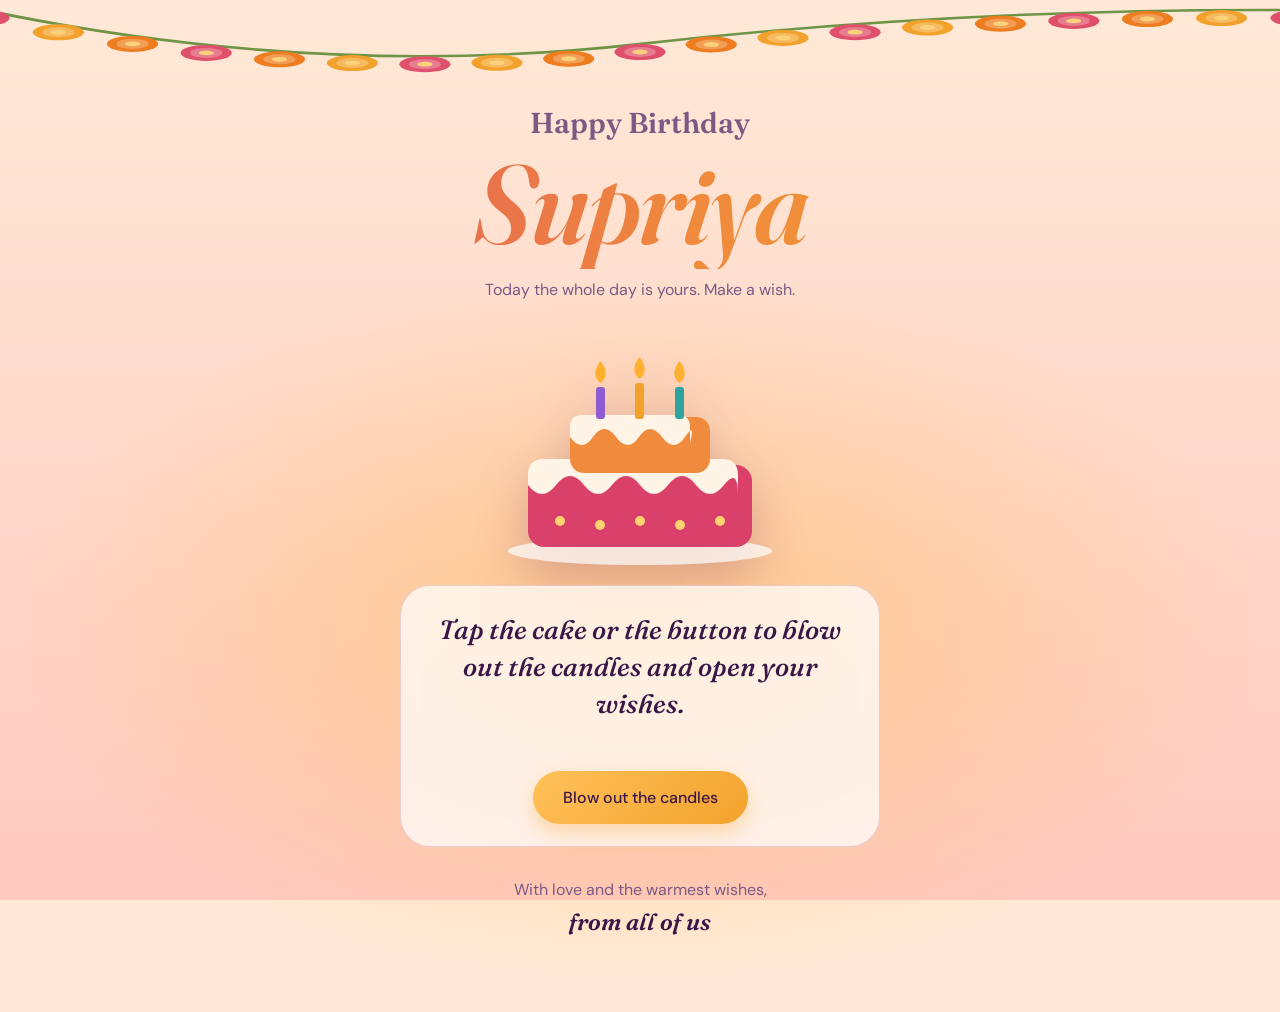
<file: Happy Birthday, Supriya!.html>
<!DOCTYPE html>
<html lang="en">
<head>
<meta charset="utf-8">
<meta name="viewport" content="width=device-width, initial-scale=1, viewport-fit=cover">
<title>Happy Birthday, Supriya!</title>
<link rel="stylesheet" href="https://fonts.googleapis.com/css2?family=Fraunces:ital,opsz,wght@0,9..144,600;1,9..144,500&family=DM+Sans:wght@400;500&display=swap">
<style>
:root{--bg1:#ffe9d6;--bg2:#ffc9c0;--ink:#3a1747;--soft:#7a5a85;--card:rgba(255,255,255,.72);--line:rgba(122,40,90,.18);--gold:#f2a22c;--rose:#d9406a;--glow:rgba(255,190,90,.55);
box-sizing:border-box;padding-top:env(safe-area-inset-top,0px);padding-bottom:env(safe-area-inset-bottom,0px)}
@media (prefers-color-scheme:dark){:root:not([data-theme="light"]){--bg1:#2a1238;--bg2:#5a1f55;--ink:#fff1e0;--soft:#d6bde0;--card:rgba(255,255,255,.08);--line:rgba(255,220,170,.22);--glow:rgba(255,170,70,.35)}}
:root[data-theme="dark"]{--bg1:#2a1238;--bg2:#5a1f55;--ink:#fff1e0;--soft:#d6bde0;--card:rgba(255,255,255,.08);--line:rgba(255,220,170,.22);--glow:rgba(255,170,70,.35)}
*{box-sizing:border-box}
html{scroll-padding-top:env(safe-area-inset-top,0px)}
body{margin:0;min-height:100vh;color:var(--ink);font-family:'DM Sans',system-ui,sans-serif;line-height:1.6;overflow-x:hidden;
background:radial-gradient(900px 500px at 50% 62%,var(--glow),transparent 70%),linear-gradient(180deg,var(--bg1),var(--bg2)) fixed;background-color:var(--bg1)}
.garland{display:block;width:100%;height:96px}
header{text-align:center;padding:4px 20px 8px}
.hb{font-family:'Fraunces',Georgia,serif;font-weight:600;font-size:clamp(1.3rem,5vw,1.8rem);margin:0;color:var(--soft)}
h1{font-family:'Fraunces',Georgia,serif;font-style:italic;font-weight:600;font-size:clamp(3.4rem,17vw,7rem);line-height:1;margin:2px 0 8px;letter-spacing:-.02em;
background:linear-gradient(100deg,var(--rose),#f08a3c 55%,var(--gold));-webkit-background-clip:text;background-clip:text;color:transparent;padding:0 .08em .08em}
.sub{color:var(--soft);max-width:32ch;margin:0 auto}
main{max-width:520px;margin:0 auto;padding:0 20px 56px;text-align:center}
.cake{width:min(300px,78vw);height:auto;display:block;margin:14px auto 0;cursor:pointer;filter:drop-shadow(0 18px 24px rgba(90,20,70,.25))}
.flame{transform-origin:center bottom;transform-box:fill-box;animation:fl .9s ease-in-out infinite alternate;transition:opacity .4s,transform .4s}
.flame:nth-of-type(2){animation-delay:.25s}.flame:nth-of-type(3){animation-delay:.5s}
.out .flame{opacity:0;transform:scale(.2);animation:none}
.smoke{opacity:0;transition:opacity .5s}.out .smoke{opacity:.5}
@keyframes fl{from{transform:scale(1,1) rotate(-3deg)}to{transform:scale(.88,1.1) rotate(3deg)}}
.card{background:var(--card);border:1px solid var(--line);border-radius:30px;padding:26px 22px 22px;margin-top:10px;backdrop-filter:blur(8px);-webkit-backdrop-filter:blur(8px);min-height:210px;display:flex;flex-direction:column;align-items:center;justify-content:center;gap:14px}
.wish{font-family:'Fraunces',Georgia,serif;font-style:italic;font-weight:500;font-size:clamp(1.25rem,5.2vw,1.65rem);line-height:1.4;margin:0;animation:in .6s ease both}
.count{margin:0;color:var(--soft);font-size:.9rem;min-height:1.4em}
@keyframes in{from{opacity:0;transform:translateY(10px)}to{opacity:1;transform:none}}
button{font:inherit;font-weight:500;border:0;border-radius:999px;padding:14px 30px;min-height:48px;cursor:pointer;color:#3a1747;background:linear-gradient(135deg,#ffc15a,var(--gold));box-shadow:0 8px 20px rgba(242,162,44,.35)}
button:focus-visible{outline:3px solid var(--rose);outline-offset:3px}
.sign{margin-top:30px;color:var(--soft)}
.sign strong{display:block;font-family:'Fraunces',Georgia,serif;font-style:italic;font-size:1.45rem;color:var(--ink);font-weight:600}
canvas{position:fixed;inset:0;pointer-events:none;width:100%;height:100%}
@media (prefers-reduced-motion:reduce){.flame,.wish{animation:none}}
</style>
</head>
<body>
<svg class="garland" viewBox="0 0 400 96" preserveAspectRatio="none" aria-hidden="true">
<path d="M-5 10 Q100 80 200 44 T405 10" fill="none" stroke="#6f9446" stroke-width="2.5"/>
<g id="g"></g>
</svg>
<header>
<p class="hb">Happy Birthday</p>
<h1>Supriya</h1>
<p class="sub">Today the whole day is yours. Make a wish.</p>
</header>
<main>
<svg class="cake" id="cake" viewBox="0 0 300 250" role="img" aria-label="Birthday cake with three lit candles">
<ellipse cx="150" cy="226" rx="132" ry="14" fill="#fff" opacity=".7"/>
<rect x="38" y="140" width="224" height="82" rx="16" fill="#d9406a"/>
<path d="M38 160q14 18 28 0t28 0 28 0 28 0 28 0 28 0 28 0 14 10v-20q0-16-16-16H54q-16 0-16 16z" fill="#fff4e6"/>
<g fill="#ffd36e"><circle cx="70" cy="196" r="5"/><circle cx="110" cy="200" r="5"/><circle cx="150" cy="196" r="5"/><circle cx="190" cy="200" r="5"/><circle cx="230" cy="196" r="5"/></g>
<rect x="80" y="92" width="140" height="56" rx="14" fill="#f08a3c"/>
<path d="M80 112q12 16 23 0t23 0 23 0 23 0 23 0 5 6v-16q0-12-12-12H92q-12 0-12 12z" fill="#fff4e6"/>
<g><rect x="106" y="62" width="9" height="32" rx="3" fill="#8f5bd0"/><rect x="145" y="58" width="9" height="36" rx="3" fill="#f2a22c"/><rect x="185" y="62" width="9" height="32" rx="3" fill="#2fa3a0"/></g>
<g id="flames">
<path class="flame" d="M110.5 36c7 9 7 17 0 22-7-5-7-13 0-22z" fill="#ffb02e"/>
<path class="flame" d="M149.5 32c7 9 7 17 0 22-7-5-7-13 0-22z" fill="#ffb02e"/>
<path class="flame" d="M189.5 36c7 9 7 17 0 22-7-5-7-13 0-22z" fill="#ffb02e"/>
</g>
<g class="smoke" stroke="#a58bb0" stroke-width="2" fill="none" stroke-linecap="round"><path d="M110 56q-5-10 2-18"/><path d="M150 52q-5-10 2-18"/><path d="M190 56q-5-10 2-18"/></g>
</svg>
<div class="card" aria-live="polite">
<p class="wish" id="wish">Tap the cake or the button to blow out the candles and open your wishes.</p>
<p class="count" id="count"></p>
<button id="btn">Blow out the candles</button>
</div>
<p class="sign">With love and the warmest wishes,<strong>from all of us</strong></p>
</main>
<canvas id="c"></canvas>
<script>
function q(a,b,c,t){return(1-t)*(1-t)*a+2*(1-t)*t*b+t*t*c}
(function(){var s='',n=19;
for(var i=0;i<n;i++){var t=i/(n-1),u,x,y;
if(t<=.5){u=t*2;x=q(-5,100,200,u);y=q(10,80,44,u)}else{u=(t-.5)*2;x=q(200,300,405,u);y=q(44,8,10,u)}
var a=i%3==0?'#e0506c':i%2?'#f2a22c':'#ee7d1f';
s+='<g transform="translate('+x+' '+(y+8)+')"><circle r="8" fill="'+a+'"/><circle r="5" fill="#fff" opacity=".25"/><circle r="2.4" fill="#fbd27a"/></g>'}
document.getElementById('g').innerHTML=s})();

var wishes=[
"May this year open doors you didn't even know were there.",
"Wishing you laughter that makes your cheeks hurt and mornings that feel unhurried.",
"You make the people around you feel seen. May that kindness come right back to you.",
"May every goal you've been quietly carrying finally find its moment.",
"Here's to good health, good food, and good company all year long.",
"You deserve a day full of cake, calls from loved ones, and zero worries.",
"Happy Birthday, Supriya. The world is brighter with you in it."
];
var i=0,w=document.getElementById('wish'),ct=document.getElementById('count'),b=document.getElementById('btn'),cake=document.getElementById('cake');
function next(){
 if(i>=wishes.length){i=0;cake.classList.remove('out');w.textContent='The candles are lit again. Blow them out for another round of wishes.';ct.textContent='';b.textContent='Blow out the candles';return}
 cake.classList.add('out');
 var el=w.cloneNode(false);el.textContent=wishes[i];w.replaceWith(el);w=el;
 i++;ct.textContent='Wish '+i+' of '+wishes.length;
 b.textContent=i===wishes.length?'Light the candles again':'Next wish';
 boom();
}
b.onclick=next;cake.onclick=function(){if(!cake.classList.contains('out'))next()};

var cv=document.getElementById('c'),cx=cv.getContext('2d'),P=[],run=false;
function size(){cv.width=innerWidth;cv.height=innerHeight}size();addEventListener('resize',size);
function boom(){
 if(matchMedia('(prefers-reduced-motion:reduce)').matches)return;
 var cols=['#f2a22c','#ee7d1f','#e0506c','#8f5bd0','#2fa3a0','#ffd36e'];
 for(var k=0;k<80;k++)P.push({x:innerWidth/2,y:innerHeight*.4,vx:(Math.random()-.5)*13,vy:-Math.random()*12-2,r:Math.random()*6+4,c:cols[k%6],a:1,rot:Math.random()*6,vr:(Math.random()-.5)*.3});
 if(!run){run=true;requestAnimationFrame(tick)}
}
function tick(){
 cx.clearRect(0,0,cv.width,cv.height);
 P=P.filter(function(p){return p.a>0});
 P.forEach(function(p){p.x+=p.vx;p.y+=p.vy;p.vy+=.3;p.vx*=.99;p.a-=.009;p.rot+=p.vr;
 cx.save();cx.globalAlpha=Math.max(p.a,0);cx.translate(p.x,p.y);cx.rotate(p.rot);cx.fillStyle=p.c;cx.beginPath();cx.ellipse(0,0,p.r,p.r*.55,0,0,6.3);cx.fill();cx.restore()});
 if(P.length)requestAnimationFrame(tick);else{run=false;cx.clearRect(0,0,cv.width,cv.height)}
}
</script>
</body>
</html>
</file>
